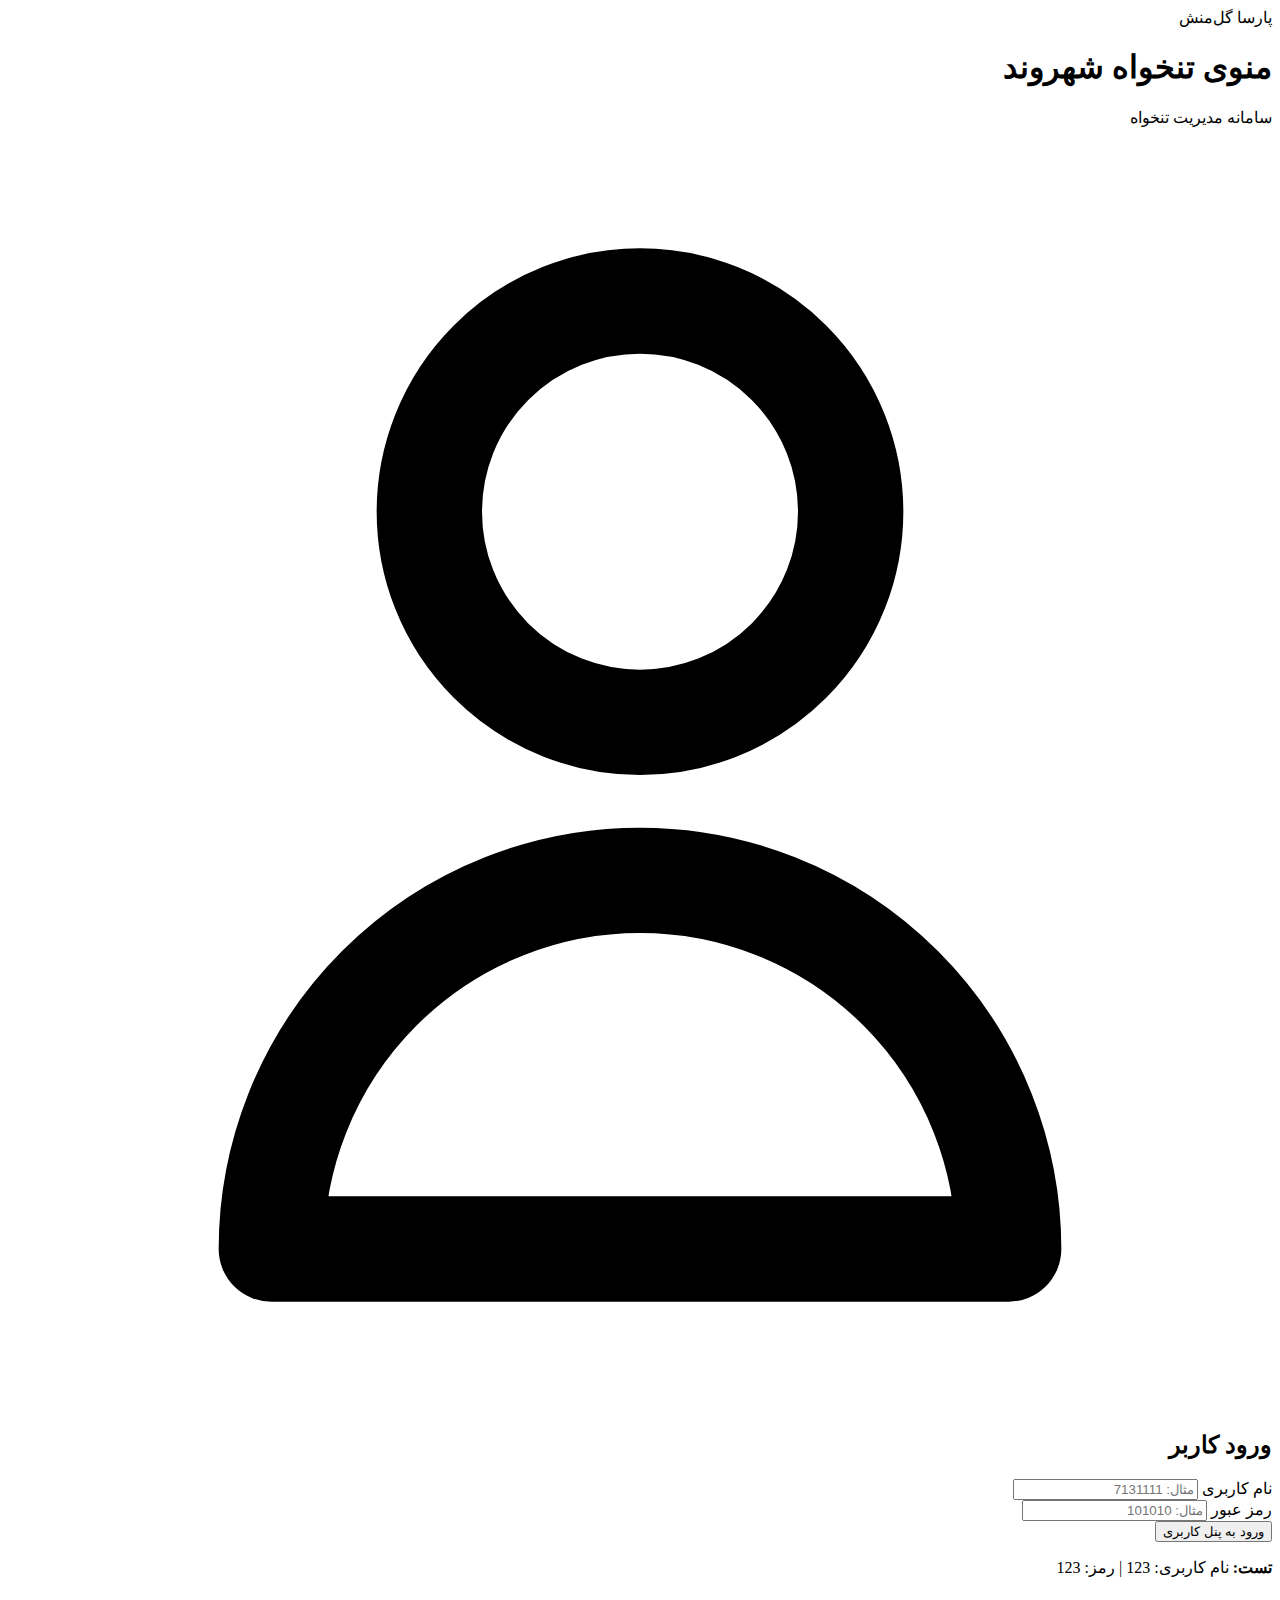
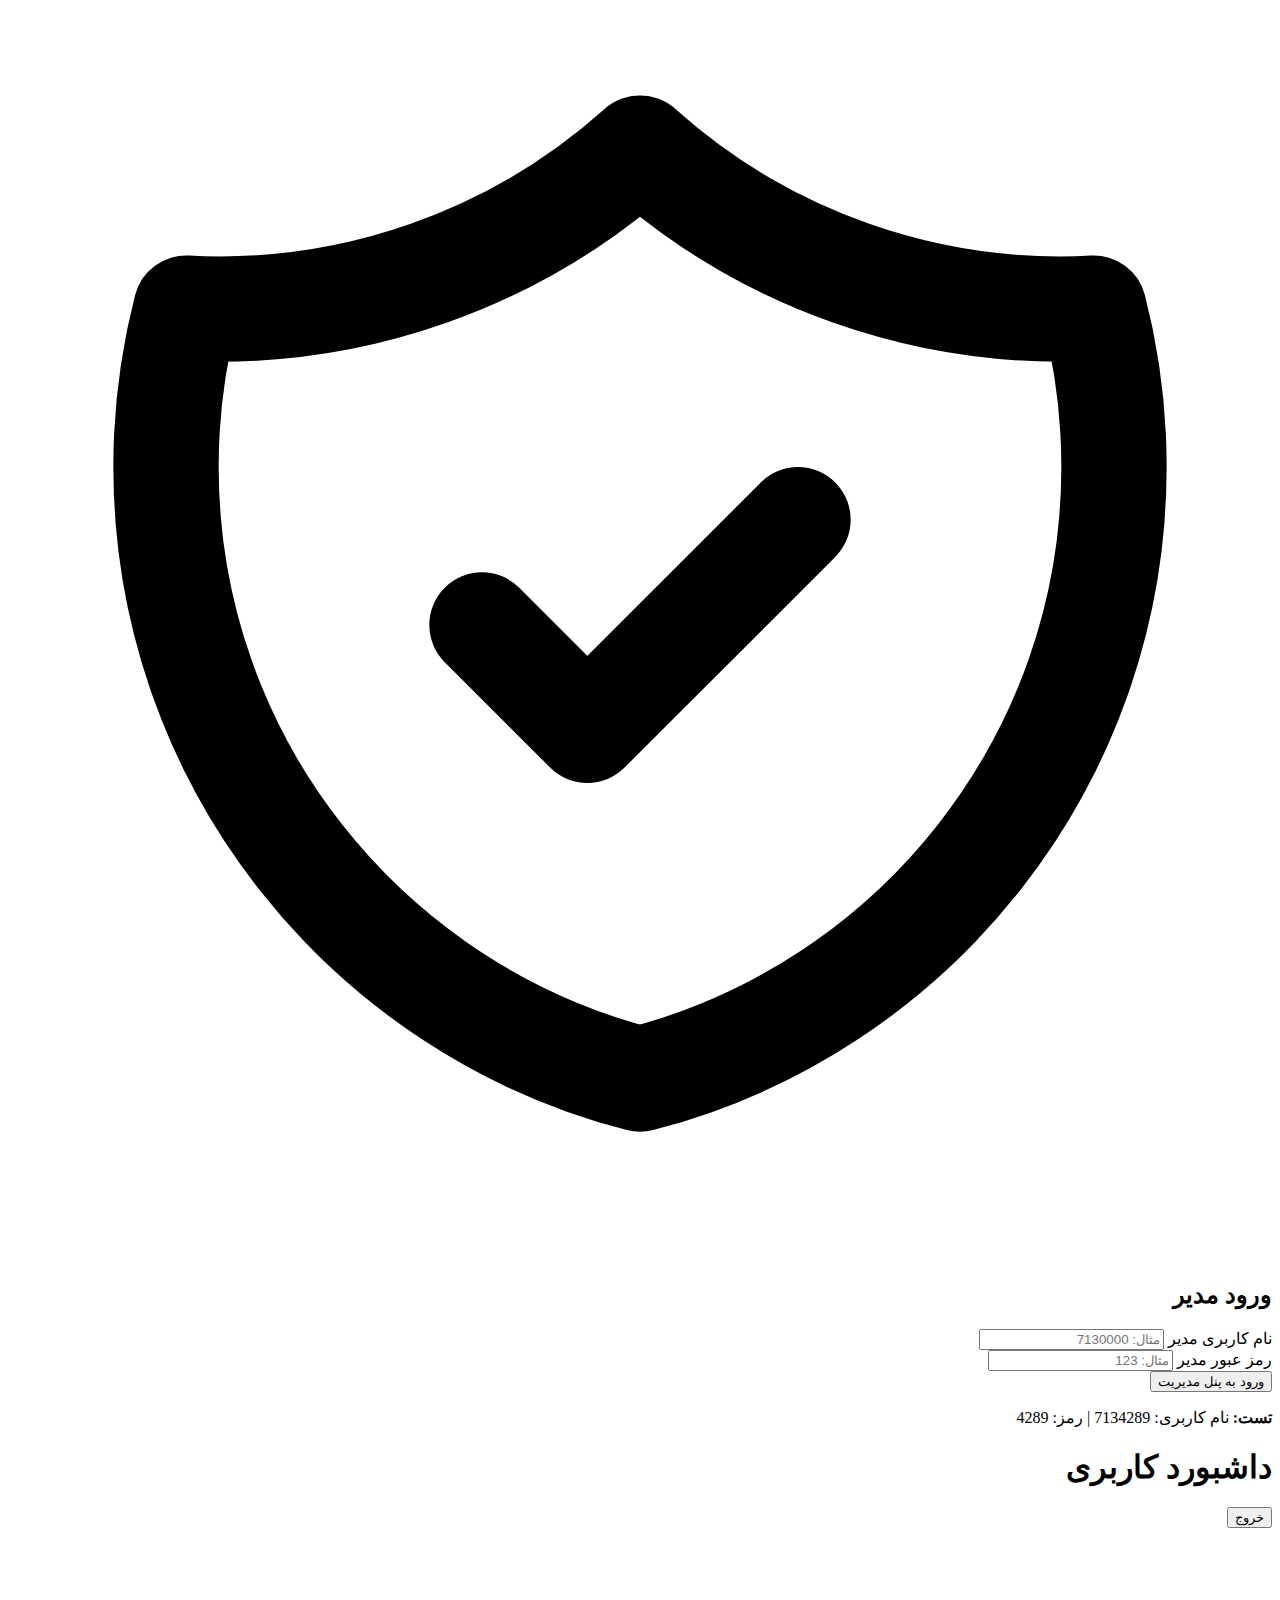
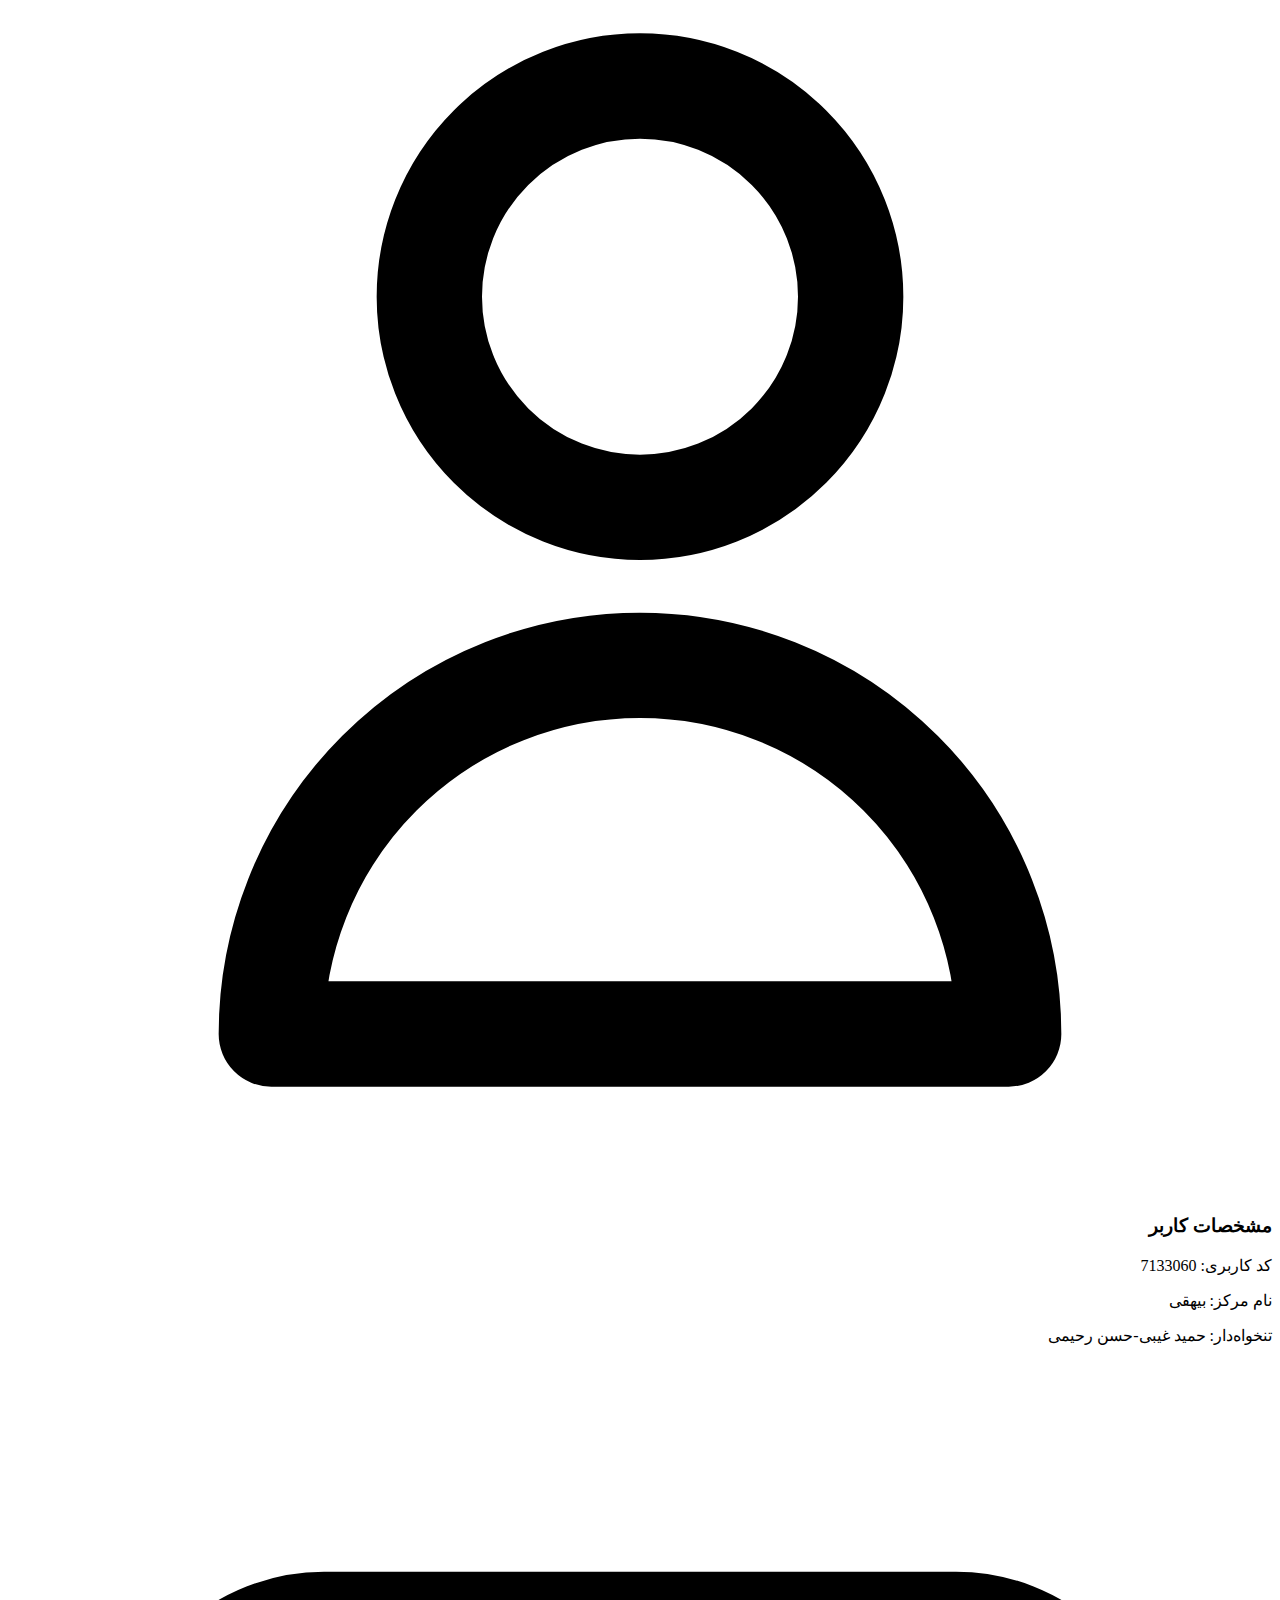
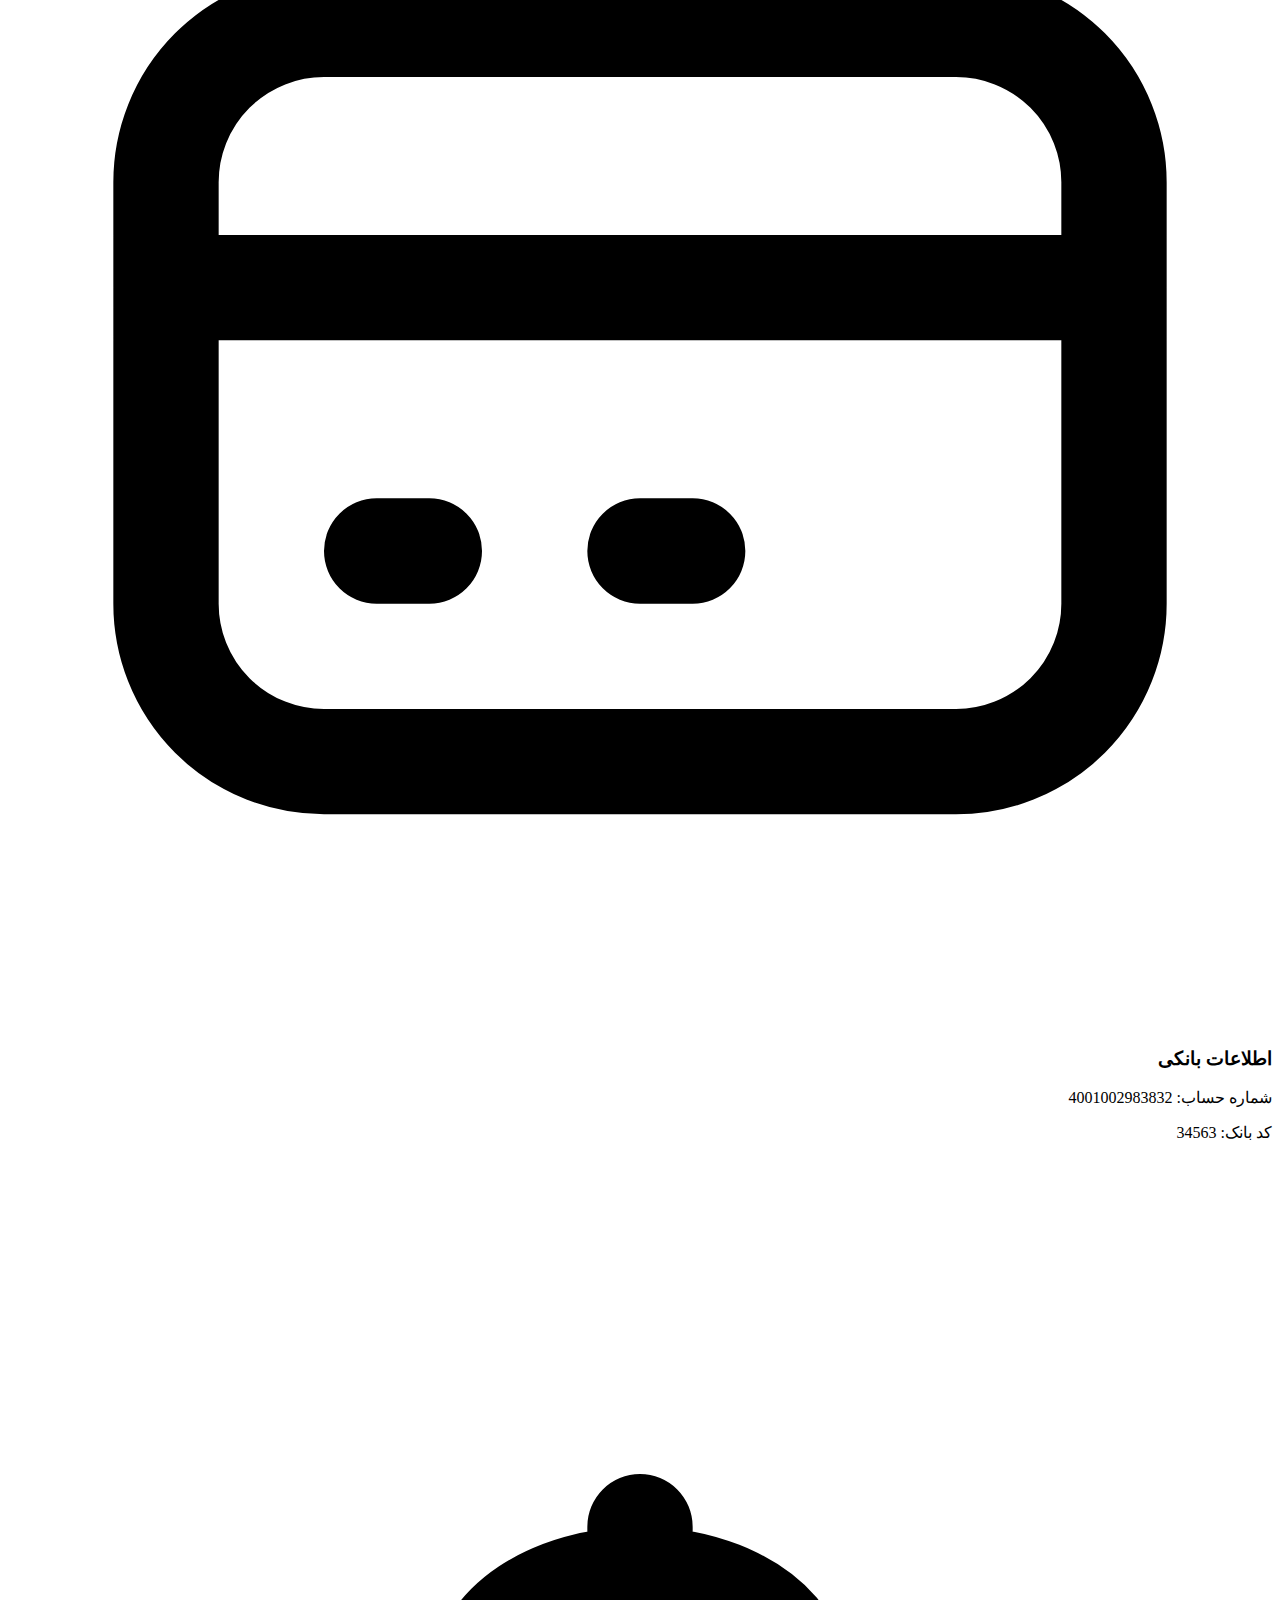
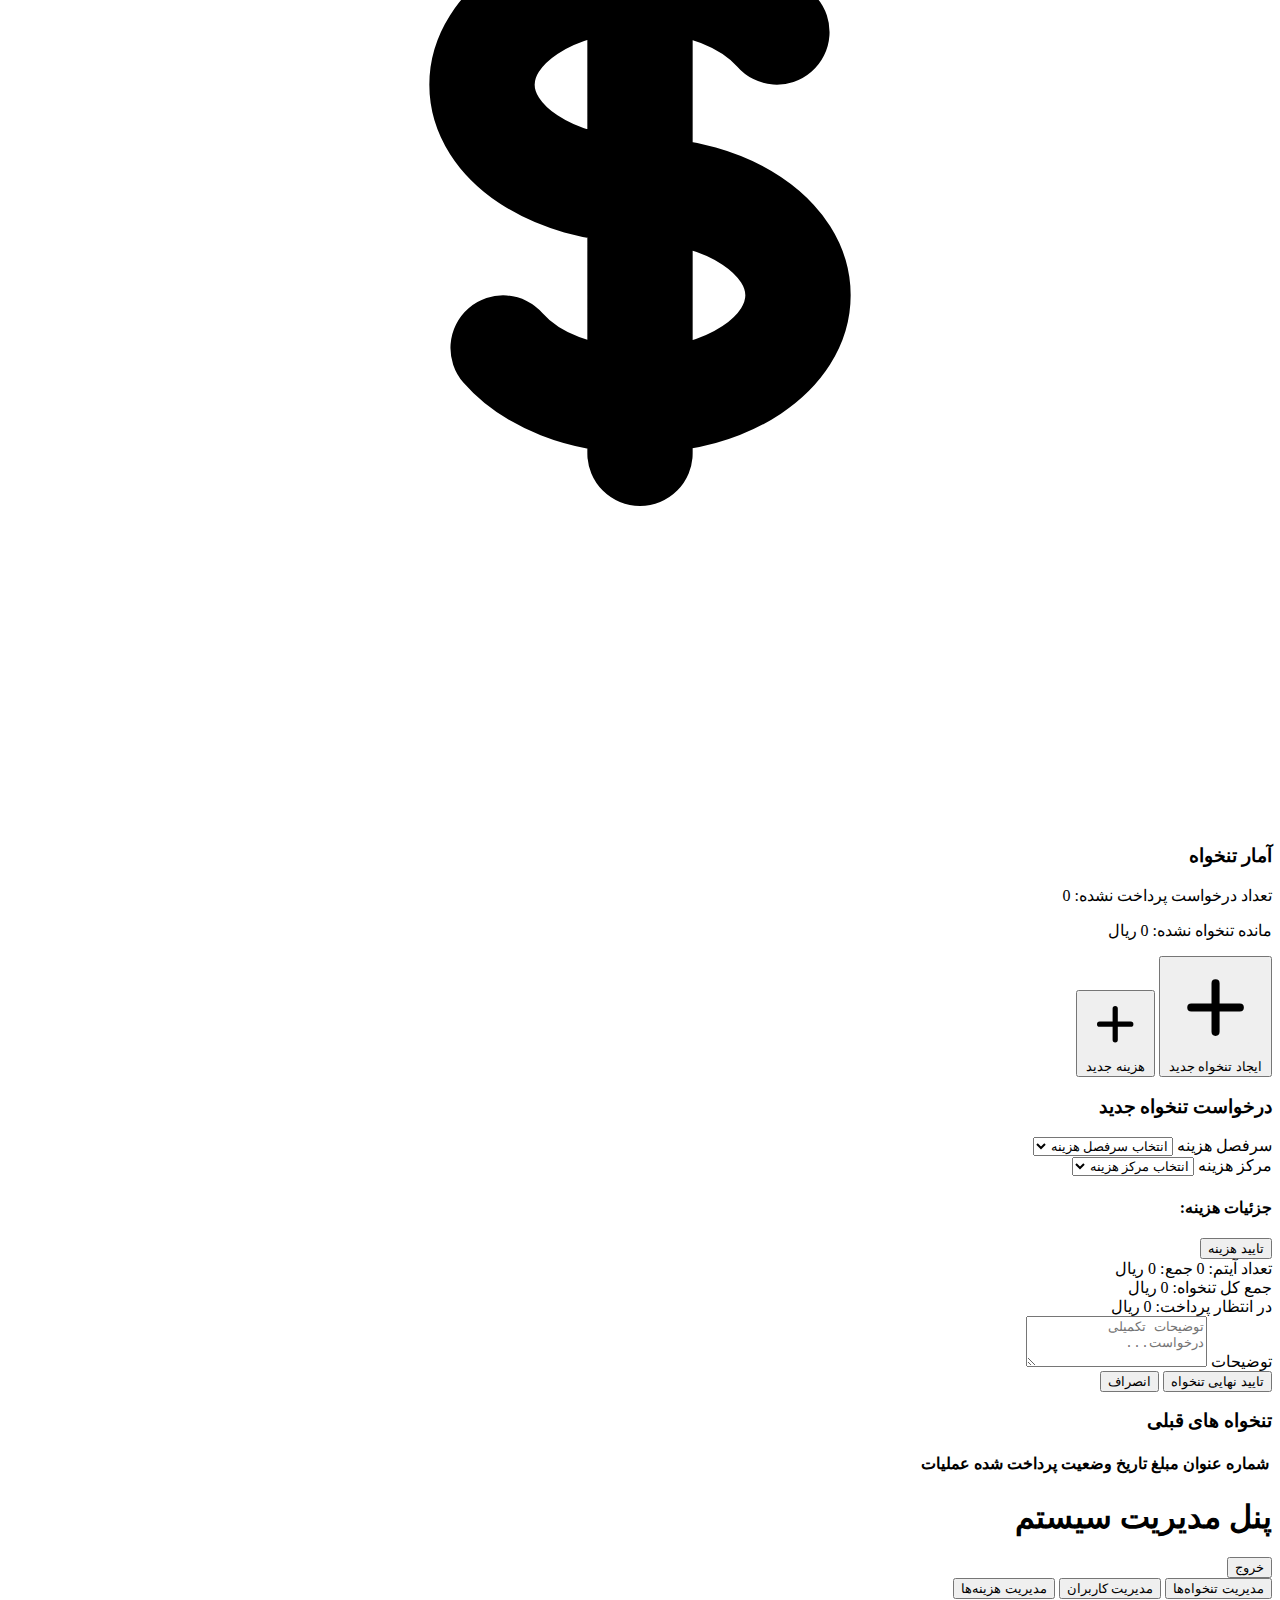
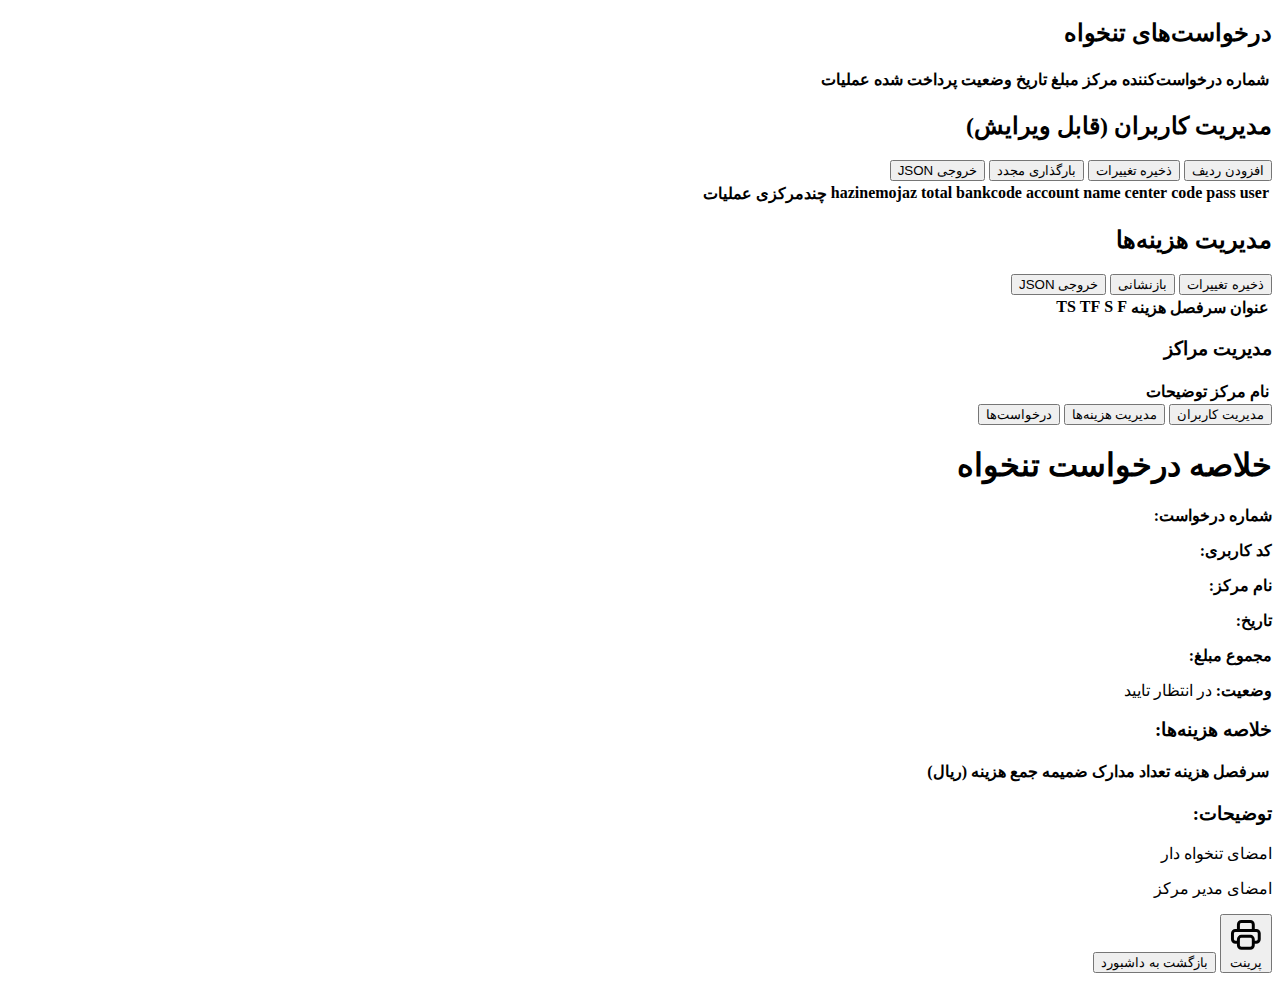
<file: index.html>
<!DOCTYPE html>
<html dir="rtl" lang="fa">
<head>
<meta charset="utf-8"/>
<meta content="width=device-width, initial-scale=1.0" name="viewport"/>
<title>منوی تنخواه شهروند</title>
</head>
<body class="bg-gradient-to-br from-blue-50 to-indigo-100 min-h-screen">
<div class="demo-badge">پارسا گل‌منش</div>
<div class="container mx-auto px-4 py-8">
<div class="text-center mb-8">
<h1 class="text-3xl font-bold text-gray-800 mb-2">منوی تنخواه شهروند</h1>
<p class="text-gray-600">سامانه مدیریت تنخواه</p>
</div>
<div class="max-w-4xl mx-auto grid md:grid-cols-2 gap-8">
<!-- بخش ورود کاربر -->
<div class="bg-white rounded-lg shadow-lg p-6">
<div class="text-center mb-6">
<div class="w-16 h-16 bg-blue-100 rounded-full flex items-center justify-center mx-auto mb-4">
<svg class="w-8 h-8 text-blue-600" fill="none" stroke="currentColor" viewbox="0 0 24 24">
<path d="M16 7a4 4 0 11-8 0 4 4 0 018 0zM12 14a7 7 0 00-7 7h14a7 7 0 00-7-7z" stroke-linecap="round" stroke-linejoin="round" stroke-width="2"></path>
</svg>
</div>
<h2 class="text-xl font-semibold text-gray-800">ورود کاربر</h2>
</div>
<form class="space-y-4" id="userForm">
<div>
<label class="block text-sm font-medium text-gray-700 mb-2">نام کاربری</label>
<input class="w-full px-3 py-2 border border-gray-300 rounded-md focus:outline-none focus:ring-2 focus:ring-blue-500" id="userUsername" placeholder="مثال: 7131111" type="text"/>
</div>
<div>
<label class="block text-sm font-medium text-gray-700 mb-2">رمز عبور</label>
<input class="w-full px-3 py-2 border border-gray-300 rounded-md focus:outline-none focus:ring-2 focus:ring-blue-500" id="userPassword" placeholder="مثال: 101010" type="password"/>
</div>
<button class="w-full bg-blue-600 text-white py-2 px-4 rounded-md hover:bg-blue-700 transition duration-200" type="submit">
                        ورود به پنل کاربری
                    </button>
</form>
<div class="mt-4 p-3 bg-gray-50 rounded-md">
<p class="text-xs text-gray-600 text-center">
<strong>تست:</strong> نام کاربری: 123 | رمز: 123
                    </p>
</div>
</div>
<!-- بخش ورود مدیر -->
<div class="bg-white rounded-lg shadow-lg p-6">
<div class="text-center mb-6">
<div class="w-16 h-16 bg-green-100 rounded-full flex items-center justify-center mx-auto mb-4">
<svg class="w-8 h-8 text-green-600" fill="none" stroke="currentColor" viewbox="0 0 24 24">
<path d="M9 12l2 2 4-4m5.618-4.016A11.955 11.955 0 0112 2.944a11.955 11.955 0 01-8.618 3.04A12.02 12.02 0 003 9c0 5.591 3.824 10.29 9 11.622 5.176-1.332 9-6.03 9-11.622 0-1.042-.133-2.052-.382-3.016z" stroke-linecap="round" stroke-linejoin="round" stroke-width="2"></path>
</svg>
</div>
<h2 class="text-xl font-semibold text-gray-800">ورود مدیر</h2>
</div>
<form class="space-y-4" id="adminForm">
<div>
<label class="block text-sm font-medium text-gray-700 mb-2">نام کاربری مدیر</label>
<input class="w-full px-3 py-2 border border-gray-300 rounded-md focus:outline-none focus:ring-2 focus:ring-green-500" id="adminUsername" placeholder="مثال: 7130000" type="text"/>
</div>
<div>
<label class="block text-sm font-medium text-gray-700 mb-2">رمز عبور مدیر</label>
<input class="w-full px-3 py-2 border border-gray-300 rounded-md focus:outline-none focus:ring-2 focus:ring-green-500" id="adminPassword" placeholder="مثال: 123" type="password"/>
</div>
<button class="w-full bg-green-600 text-white py-2 px-4 rounded-md hover:bg-green-700 transition duration-200" type="submit">
                        ورود به پنل مدیریت
                    </button>
</form>
<div class="mt-4 p-3 bg-gray-50 rounded-md">
<p class="text-xs text-gray-600 text-center">
<strong>تست:</strong> نام کاربری: 7134289 | رمز: 4289
                    </p>
</div>
</div>
</div>
</div>
<!-- صفحه پنل کاربری -->
<div class="hidden min-h-screen bg-gray-50" id="userPanel">
<!-- هدر داشبورد -->
<div class="bg-white shadow-sm border-b">
<div class="container mx-auto px-4 py-4 flex justify-between items-center">
<h1 class="text-2xl font-bold text-blue-600">داشبورد کاربری</h1>
<button class="bg-red-500 text-white px-4 py-2 rounded-md hover:bg-red-600 transition" onclick="logout()">
                    خروج
                </button>
</div>
</div>
<div class="container mx-auto px-4 py-6">
<!-- اطلاعات کاربر -->
<div class="grid md:grid-cols-3 gap-6 mb-6">
<div class="bg-white rounded-lg shadow p-6">
<div class="flex items-center mb-4">
<div class="w-10 h-10 bg-blue-100 rounded-full flex items-center justify-center ml-3">
<svg class="w-5 h-5 text-blue-600" fill="none" stroke="currentColor" viewbox="0 0 24 24">
<path d="M16 7a4 4 0 11-8 0 4 4 0 018 0zM12 14a7 7 0 00-7 7h14a7 7 0 00-7-7z" stroke-linecap="round" stroke-linejoin="round" stroke-width="2"></path>
</svg>
</div>
<h3 class="text-lg font-semibold text-gray-800">مشخصات کاربر</h3>
</div>
<div class="space-y-2 text-sm">
<p><span class="font-medium">کد کاربری:</span> <span id="userCode">7133060</span></p>
<p><span class="font-medium">نام مرکز:</span> <span id="centerName">بیهقی</span></p>
<p><span class="font-medium">تنخواه‌دار:</span> <span id="name">حمید غیبی-حسن رحیمی</span></p>
</div>
</div>
<div class="bg-white rounded-lg shadow p-6">
<div class="flex items-center mb-4">
<div class="w-10 h-10 bg-green-100 rounded-full flex items-center justify-center ml-3">
<svg class="w-5 h-5 text-green-600" fill="none" stroke="currentColor" viewbox="0 0 24 24">
<path d="M3 10h18M7 15h1m4 0h1m-7 4h12a3 3 0 003-3V8a3 3 0 00-3-3H6a3 3 0 00-3 3v8a3 3 0 003 3z" stroke-linecap="round" stroke-linejoin="round" stroke-width="2"></path>
</svg>
</div>
<h3 class="text-lg font-semibold text-gray-800">اطلاعات بانکی</h3>
</div>
<div class="space-y-2 text-sm">
<p><span class="font-medium">شماره حساب:</span> <span id="accountNumber">4001002983832</span></p>
<p><span class="font-medium">کد بانک:</span> <span id="bankCode">34563</span></p>
</div>
</div>
<div class="bg-white rounded-lg shadow p-6">
<div class="flex items-center mb-4">
<div class="w-10 h-10 bg-yellow-100 rounded-full flex items-center justify-center ml-3">
<svg class="w-5 h-5 text-yellow-600" fill="none" stroke="currentColor" viewbox="0 0 24 24">
<path d="M12 8c-1.657 0-3 .895-3 2s1.343 2 3 2 3 .895 3 2-1.343 2-3 2m0-8c1.11 0 2.08.402 2.599 1M12 8V7m0 1v8m0 0v1m0-1c-1.11 0-2.08-.402-2.599-1" stroke-linecap="round" stroke-linejoin="round" stroke-width="2"></path>
</svg>
</div>
<h3 class="text-lg font-semibold text-gray-800">آمار تنخواه</h3>
</div>
<div class="space-y-2 text-sm">
<p><span class="font-medium">تعداد درخواست پرداخت نشده:</span> <span class="text-blue-600" id="pendingRequestsCount">0</span></p>
<p><span class="font-medium">مانده تنخواه نشده:</span> <span class="text-green-600" id="pendingRequestsAmount">0 ریال</span></p>
</div>
</div>
</div>
<!-- دکمه ایجاد تنخواه جدید -->
<div class="mb-6 flex gap-3">
<button class="bg-blue-600 text-white px-6 py-3 rounded-lg hover:bg-blue-700 transition flex items-center" onclick="showNewPettyCashForm()">
<svg class="w-5 h-5 ml-2" fill="none" stroke="currentColor" viewbox="0 0 24 24">
<path d="M12 6v6m0 0v6m0-6h6m-6 0H6" stroke-linecap="round" stroke-linejoin="round" stroke-width="2"></path>
</svg>
                    ایجاد تنخواه جدید
                </button>
<button class="hidden bg-green-600 text-white px-6 py-3 rounded-lg hover:bg-green-700 transition flex items-center" id="addNewExpenseBtn" onclick="addNewExpenseCategory()">
<svg class="w-5 h-5 ml-2" fill="none" stroke="currentColor" viewbox="0 0 24 24">
<path d="M12 6v6m0 0v6m0-6h6m-6 0H6" stroke-linecap="round" stroke-linejoin="round" stroke-width="2"></path>
</svg>
                  هزینه جدید
                </button>
</div>
<!-- فرم ایجاد تنخواه جدید -->
<div class="hidden bg-white rounded-lg shadow p-6 mb-6" id="newPettyCashForm">
<h3 class="text-lg font-semibold text-gray-800 mb-4">درخواست تنخواه جدید</h3>
<form class="space-y-4" id="pettyCashForm">
<div>
<label class="block text-sm font-medium text-gray-700 mb-2">سرفصل هزینه</label>
<select class="w-full px-3 py-2 border border-gray-300 rounded-md focus:outline-none focus:ring-2 focus:ring-blue-500" id="expenseCategory">
<option value="">انتخاب سرفصل هزینه</option>
</select>
</div>
<div class="hidden mt-3" id="centerSelectionContainer">
<label class="block text-sm font-medium text-gray-700 mb-2">مرکز هزینه</label>
<select class="w-full px-3 py-2 border border-gray-300 rounded-md focus:outline-none focus:ring-2 focus:ring-green-500" id="expenseCenter">
<option value="">انتخاب مرکز هزینه</option>
</select>
</div>
<!-- بخش وارد کردن هزینه‌های جزئی -->
<div class="hidden" id="expenseDetailsSection">
<div class="bg-gray-50 p-4 rounded-lg">
<div class="flex justify-between items-center mb-3">
<h4 class="text-md font-semibold text-gray-700">جزئیات هزینه: <span id="currentCategoryTitle"></span></h4>
<button class="bg-blue-600 text-white px-3 py-1 rounded text-sm hover:bg-blue-700 transition" onclick="confirmCurrentExpense()" type="button">
                                    تایید هزینه
                                </button>
</div>
<div id="expenseRows">
<!-- ردیف‌های هزینه اینجا اضافه می‌شوند -->
</div>
<div class="mt-3 space-y-2">
<div class="flex justify-between items-center">
<span class="text-sm text-gray-600">تعداد آیتم: <span id="expenseCount">0</span></span>
<span class="text-sm font-semibold text-gray-700">جمع: <span id="totalAmount">0</span> ریال</span>
</div>
<div class="bg-blue-50 p-2 rounded text-xs">
<div class="flex justify-between">
<span>جمع کل تنخواه:</span>
<span class="font-semibold text-blue-600" id="grandTotalAmount">0 ریال</span>
</div>
<div class="flex justify-between">
<span>در انتظار پرداخت:</span>
<span class="font-semibold text-green-600" id="remainingAmount">0 ریال</span>
</div>
</div>
</div>
</div>
</div>
<!-- نمایش هزینه‌های تایید شده -->
<div id="confirmedExpensesContainer">
<!-- هزینه‌های تایید شده اینجا نمایش داده می‌شوند -->
</div>
<div>
<label class="block text-sm font-medium text-gray-700 mb-2">توضیحات</label>
<textarea class="w-full px-3 py-2 border border-gray-300 rounded-md focus:outline-none focus:ring-2 focus:ring-blue-500" id="requestDescription" placeholder="توضیحات تکمیلی درخواست..." rows="3"></textarea>
</div>
<div class="flex gap-3">
<button class="bg-green-600 text-white px-4 py-2 rounded-md hover:bg-green-700 transition" type="submit">
                            تایید نهایی تنخواه
                        </button>
<button class="bg-gray-500 text-white px-4 py-2 rounded-md hover:bg-gray-600 transition" onclick="hideNewPettyCashForm()" type="button">
                            انصراف
                        </button>
</div>
</form>
</div>
<!-- لیست تنخواه های قبلی -->
<div class="bg-white rounded-lg shadow">
<div class="p-6 border-b">
<h3 class="text-lg font-semibold text-gray-800">تنخواه های قبلی</h3>
</div>
<div class="overflow-x-auto">
<table class="w-full">
<thead class="bg-gray-50">
<tr>
<th class="px-6 py-3 text-right text-xs font-medium text-gray-500 uppercase">شماره</th>
<th class="px-6 py-3 text-right text-xs font-medium text-gray-500 uppercase">عنوان</th>
<th class="px-6 py-3 text-right text-xs font-medium text-gray-500 uppercase">مبلغ</th>
<th class="px-6 py-3 text-right text-xs font-medium text-gray-500 uppercase">تاریخ</th>
<th class="px-6 py-3 text-right text-xs font-medium text-gray-500 uppercase">وضعیت</th>
<th class="px-6 py-3 text-right text-xs font-medium text-gray-500 uppercase">پرداخت شده</th>
<th class="px-6 py-3 text-right text-xs font-medium text-gray-500 uppercase">عملیات</th>
</tr>
</thead>
<tbody class="bg-white divide-y divide-gray-200" id="pettyCashList">
</tbody>
</table>
</div>
</div>
</div>
</div>
<!-- صفحه پرینت و خلاصه -->
<div class="hidden min-h-screen bg-gray-50 p-6" id="adminPanel">
<div class="bg-white shadow-sm border-b">
<div class="container mx-auto px-4 py-4 flex justify-between items-center">
<h1 class="text-2xl font-bold text-green-600">پنل مدیریت سیستم</h1>
<button class="bg-red-500 text-white px-4 py-2 rounded-md hover:bg-red-600 transition" onclick="logout()">خروج</button>
</div>
</div>
<!-- تب‌ها -->
<div class="mb-6">
<div class="border-b border-gray-200">
<nav aria-label="Tabs" class="-mb-px flex space-x-8">
<button class="admin-tab-btn active border-green-500 text-green-600 whitespace-nowrap py-2 px-1 border-b-2 font-medium text-sm" id="requestsTab" onclick="showAdminTab('requests')">
              مدیریت تنخواه‌ها
          </button>
<button class="admin-tab-btn border-transparent text-gray-500 whitespace-nowrap py-2 px-1 border-b-2 font-medium text-sm" id="usersTab" onclick="showAdminTab('users')">
              مدیریت کاربران
          </button>
<button class="admin-tab-btn border-transparent text-gray-500 whitespace-nowrap py-2 px-1 border-b-2 font-medium text-sm" id="expensesTab" onclick="showAdminTab('expenses')">
              مدیریت هزینه‌ها
          </button>
</nav>
</div>
</div>
<div class="admin-tab-content" id="requestsTabContent">
<div id="adminRequestsSection">
<h2 class="text-xl font-bold mb-4">درخواست‌های تنخواه</h2>
<div class="overflow-x-auto">
<table class="w-full">
<thead class="bg-gray-50">
<tr>
<th class="px-6 py-3">شماره</th>
<th class="px-6 py-3">درخواست‌کننده</th>
<th class="px-6 py-3">مرکز</th>
<th class="px-6 py-3">مبلغ</th>
<th class="px-6 py-3">تاریخ</th>
<th class="px-6 py-3">وضعیت</th>
<th class="px-6 py-3">پرداخت شده</th>
<th class="px-6 py-3">عملیات</th>
</tr>
</thead>
<tbody class="bg-white divide-y divide-gray-200" id="adminPettyCashList"></tbody>
</table>
</div>
</div>
</div>
<div class="admin-tab-content hidden" id="usersTabContent">
<h2 class="text-xl font-bold mb-4">مدیریت کاربران (قابل ویرایش)</h2>
<div id="userManagementSection" class="bg-white p-4 rounded-lg shadow">
  <div class="mb-3 flex gap-2">
    <button class="bg-green-600 text-white px-3 py-2 rounded" onclick="addUserRow()">افزودن ردیف</button>
    <button class="bg-blue-600 text-white px-3 py-2 rounded" onclick="saveUsers()">ذخیره تغییرات</button>
    <button class="bg-gray-500 text-white px-3 py-2 rounded" onclick="resetUsers()">بارگذاری مجدد</button>
    <button class="bg-yellow-500 text-white px-3 py-2 rounded" onclick="exportUsers()">خروجی JSON</button>
  </div>
  <div class="overflow-x-auto">
    <table class="w-full border table-auto" id="usersEditableTable">
      <thead class="bg-gray-100">
        <tr>
          <th class="px-3 py-2">user</th>
          <th class="px-3 py-2">pass</th>
          <th class="px-3 py-2">code</th>
          <th class="px-3 py-2">center</th>
          <th class="px-3 py-2">name</th>
          <th class="px-3 py-2">account</th>
          <th class="px-3 py-2">bankcode</th>
          <th class="px-3 py-2">total</th>
          <th class="px-3 py-2">hazinemojaz</th>
          <th class="px-3 py-2">چندمرکزی</th>
          <th class="px-3 py-2">عملیات</th>
        </tr>
      </thead>
      <tbody id="usersTableBody"></tbody>
    </table>
  </div>
</div>
</div>
<div class="admin-tab-content hidden" id="expensesTabContent">
<h2 class="text-xl font-bold mb-4">مدیریت هزینه‌ها</h2>
<div id="expensesManagementSection" class="bg-white p-4 rounded-lg shadow">
  <div class="mb-3 flex gap-2">
    <button class="bg-blue-600 text-white px-3 py-2 rounded" onclick="saveExpenses()">ذخیره تغییرات</button>
    <button class="bg-green-600 text-white px-3 py-2 rounded" onclick="resetExpenses()">بازنشانی</button>
    <button class="bg-yellow-500 text-white px-3 py-2 rounded" onclick="exportExpenses()">خروجی JSON</button>
  </div>
  <div class="overflow-x-auto">
    <table class="w-full border table-auto" id="expensesEditableTable">
      <thead class="bg-gray-100">
        <tr>
          <th class="px-3 py-2 text-right">عنوان سرفصل هزینه</th>
          <th class="px-3 py-2 text-center">F</th>
          <th class="px-3 py-2 text-center">S</th>
          <th class="px-3 py-2 text-center">TF</th>
          <th class="px-3 py-2 text-center">TS</th>
        </tr>
      </thead>
      <tbody id="expensesTableBody"></tbody>
    </table>
  </div>
  <h3 class="text-lg font-semibold mt-6 mb-2">مدیریت مراکز</h3>
  <table class="w-full border">
    <thead class="bg-gray-100"><tr><th class="px-3 py-2">نام مرکز</th><th class="px-3 py-2">توضیحات</th></tr></thead>
    <tbody id="centersTableBody"></tbody>
  </table>
</div>
</div>
<div class="flex gap-2 mb-4">
  <button id="usersTab" class="admin-tab-btn bg-gray-200 px-3 py-2 rounded" onclick="showAdminTab('usersTab')">مدیریت کاربران</button>
  <button id="expensesTab" class="admin-tab-btn bg-gray-200 px-3 py-2 rounded" onclick="showAdminTab('expensesTab')">مدیریت هزینه‌ها</button>
  <button id="requestsTab" class="admin-tab-btn bg-gray-200 px-3 py-2 rounded" onclick="showAdminTab('requestsTab')">درخواست‌ها</button>
</div>
<div class="admin-tab-content hidden" id="usersTabContent">
  <!-- محتوای مدیریت کاربران اینجاست -->
</div>
<div class="admin-tab-content hidden" id="expensesTabContent">
  <!-- محتوای مدیریت هزینه‌ها اینجاست -->
</div>
<div class="admin-tab-content hidden" id="requestsTabContent">
  <!-- محتوای درخواست‌ها اینجاست -->
</div>
<div class="hidden min-h-screen bg-white" id="printSummaryPage">
<div class="container mx-auto px-4 py-8 max-w-4xl">
<!-- هدر صفحه پرینت -->
<div class="text-center mb-8 border-b pb-6">
<h1 class="text-2xl font-bold text-gray-800 mb-2">خلاصه درخواست تنخواه</h1>
<div class="grid grid-cols-2 gap-4 text-sm text-gray-600 mt-4">
<div class="text-right">
<p><strong>شماره درخواست:</strong> <span id="printRequestNumber"></span></p>
<p><strong>کد کاربری:</strong> <span id="printUserCode"></span></p>
<p><strong>نام مرکز:</strong> <span id="printCenterName"></span></p>
</div>
<div class="text-left">
<p><strong>تاریخ:</strong> <span id="printDate"></span></p>
<p><strong>مجموع مبلغ:</strong> <span class="text-green-600 font-semibold" id="printTotalAmount"></span></p>
<p><strong>وضعیت:</strong> <span class="px-2 py-1 text-xs rounded-full bg-yellow-100 text-yellow-800">در انتظار تایید</span></p>
</div>
</div>
</div>
<!-- جزئیات هزینه‌ها -->
<!-- جدول خلاصه هزینه‌ها -->
<div class="mb-8" id="printSummaryTable">
<h3 class="text-lg font-semibold text-gray-800 mb-3">خلاصه هزینه‌ها:</h3>
<div class="overflow-x-auto">
<table class="w-full border border-gray-300 text-sm">
<thead class="bg-gray-100">
<tr>
<th class="px-4 py-2 border">سرفصل هزینه</th>
<th class="px-4 py-2 border">تعداد مدارک ضمیمه</th>
<th class="px-4 py-2 border">جمع هزینه (ریال)</th>
</tr>
</thead>
<tbody id="printSummaryBody"></tbody>
</table>
</div>
</div>
<!-- توضیحات -->
<div class="mb-8" id="printDescriptionSection">
<h3 class="text-lg font-semibold text-gray-800 mb-3">توضیحات:</h3>
<div class="bg-gray-50 p-4 rounded-lg">
<p class="text-gray-700" id="printDescription"></p>
</div>
</div>
<!-- بخش امضاها -->
<div class="mt-12 mb-8">
<div class="grid grid-cols-2 gap-8">
<div class="text-center">
<div class="border-b-2 border-gray-300 pb-16 mb-4">
<!-- فضای امضا -->
</div>
<p class="font-semibold text-gray-700">امضای تنخواه دار</p>
<p class="text-sm text-gray-600 mt-1" id="signaturePettyCashHolder"></p>
</div>
<div class="text-center">
<div class="border-b-2 border-gray-300 pb-16 mb-4">
<!-- فضای امضا -->
</div>
<p class="font-semibold text-gray-700">امضای مدیر مرکز</p>
<p class="text-sm text-gray-600 mt-1" id="signatureCenterManager"></p>
</div>
</div>
</div>
<!-- دکمه‌های عملیات -->
<div class="flex justify-center gap-4 mt-8 no-print">
<button class="bg-blue-600 text-white px-6 py-3 rounded-lg hover:bg-blue-700 transition flex items-center" onclick="window.print()">
<svg class="w-5 h-5 ml-2" fill="none" stroke="currentColor" viewbox="0 0 24 24">
<path d="M17 17h2a2 2 0 002-2v-4a2 2 0 00-2-2H5a2 2 0 00-2 2v4a2 2 0 002 2h2m2 4h6a2 2 0 002-2v-4a2 2 0 00-2-2H9a2 2 0 00-2 2v4a2 2 0 002 2zm8-12V5a2 2 0 00-2-2H9a2 2 0 00-2 2v4h10z" stroke-linecap="round" stroke-linejoin="round" stroke-width="2"></path>
</svg>
                    پرینت
                </button>
<button class="bg-gray-500 text-white px-6 py-3 rounded-lg hover:bg-gray-600 transition" onclick="backToUserPanel()">
                    بازگشت به داشبورد
                </button>
</div>
</div>
</div>
</body>
</html>
</file>
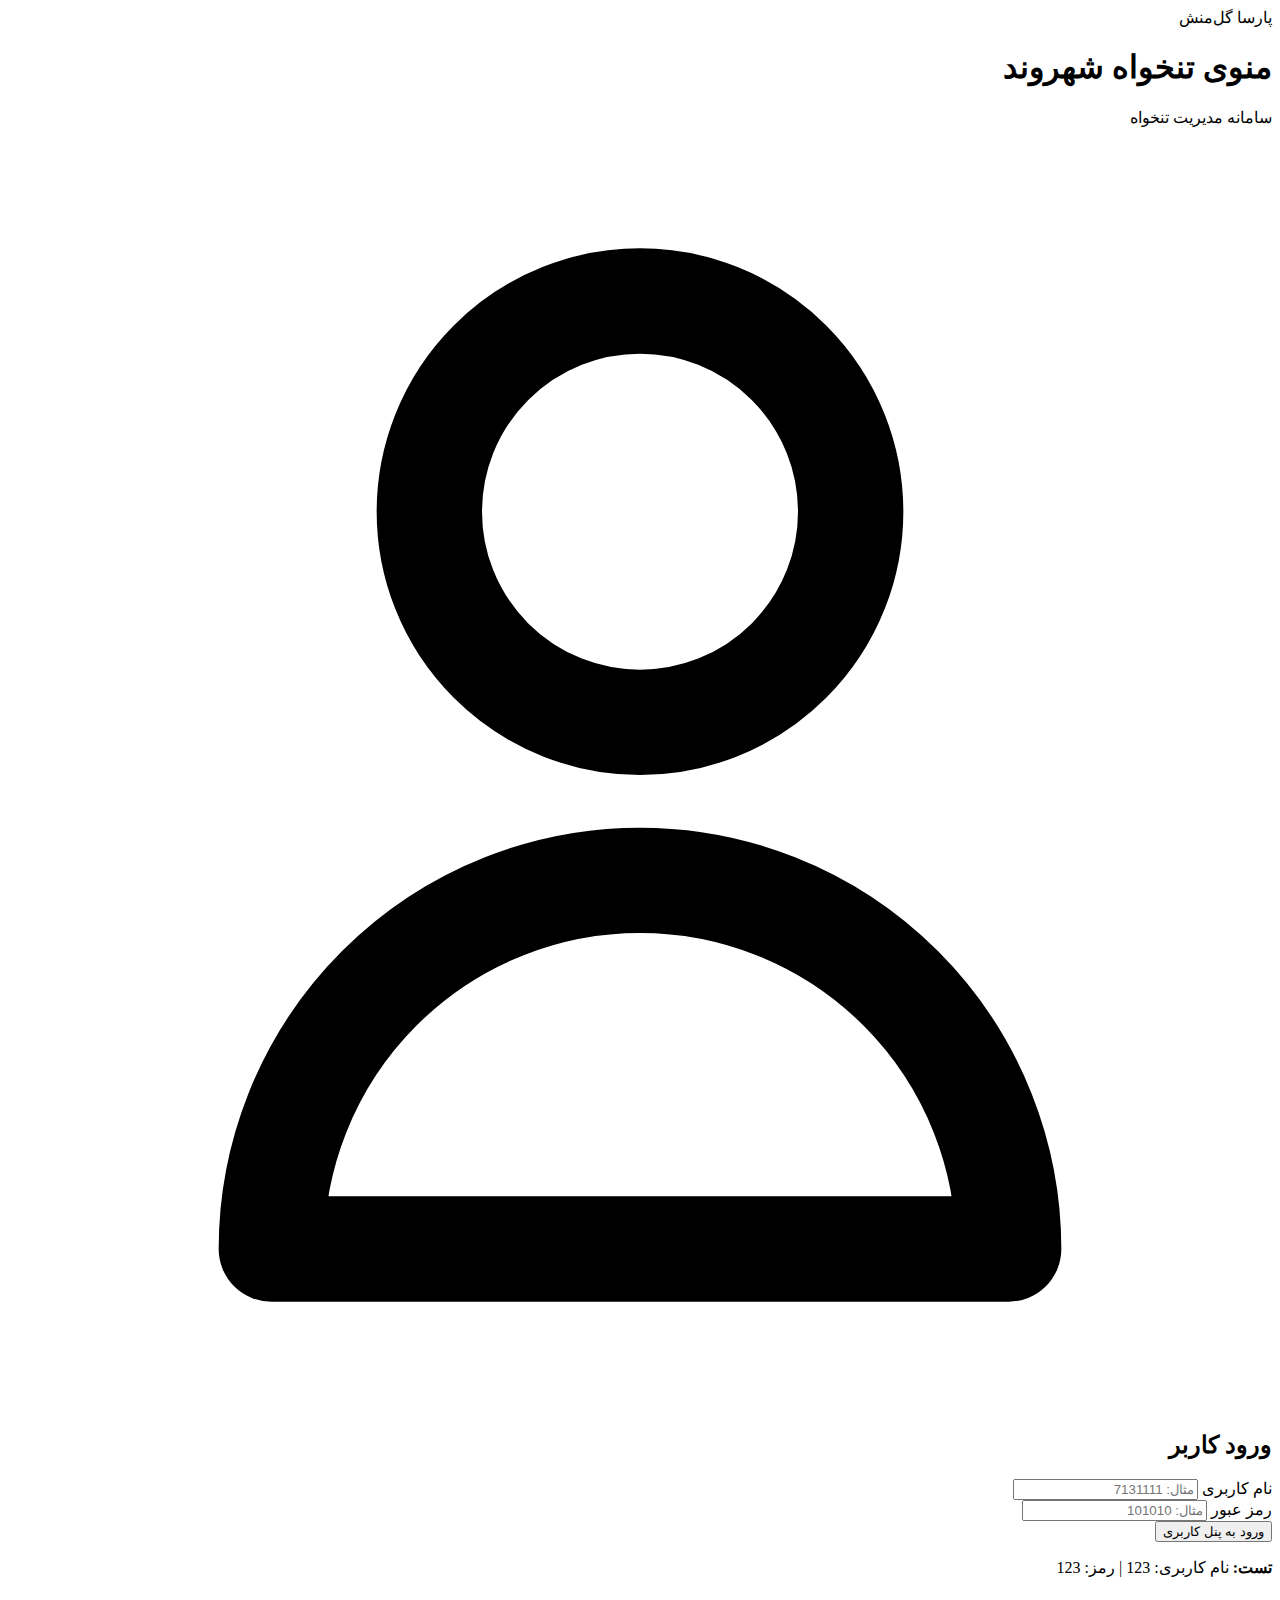
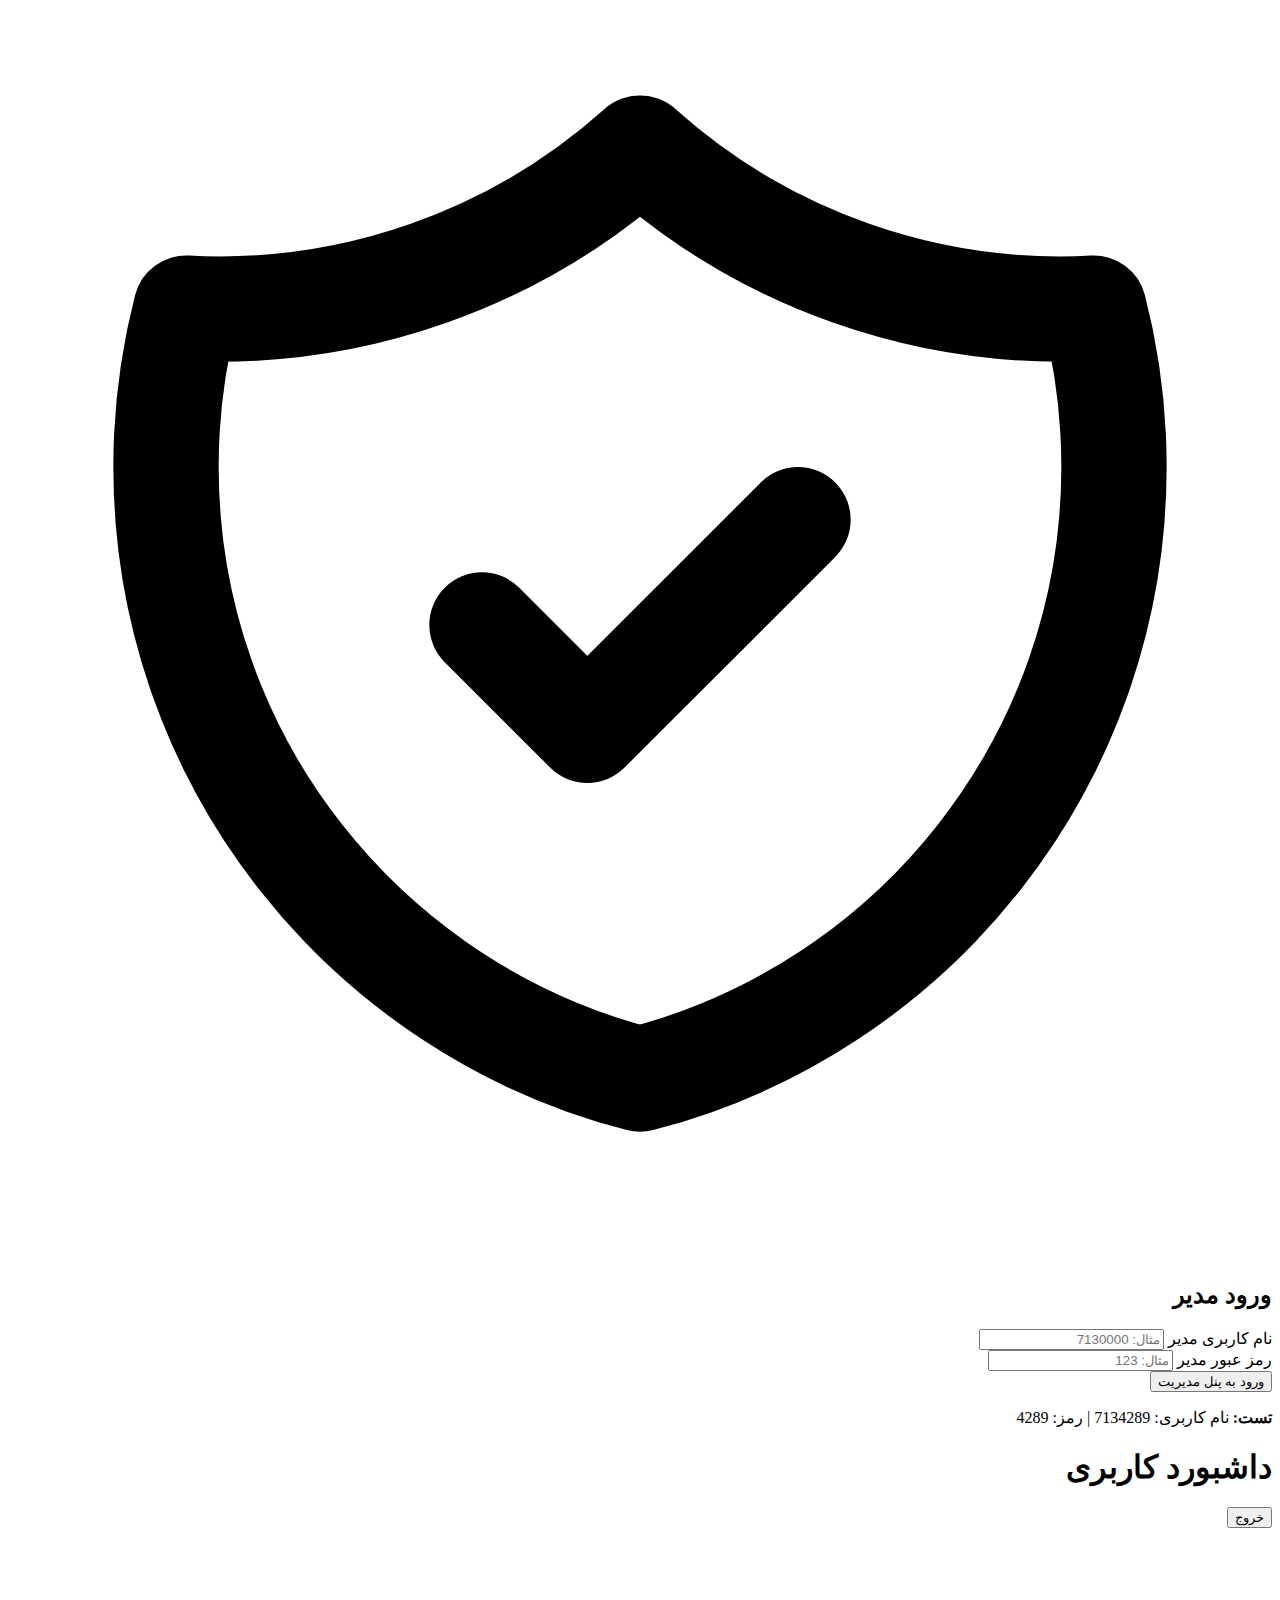
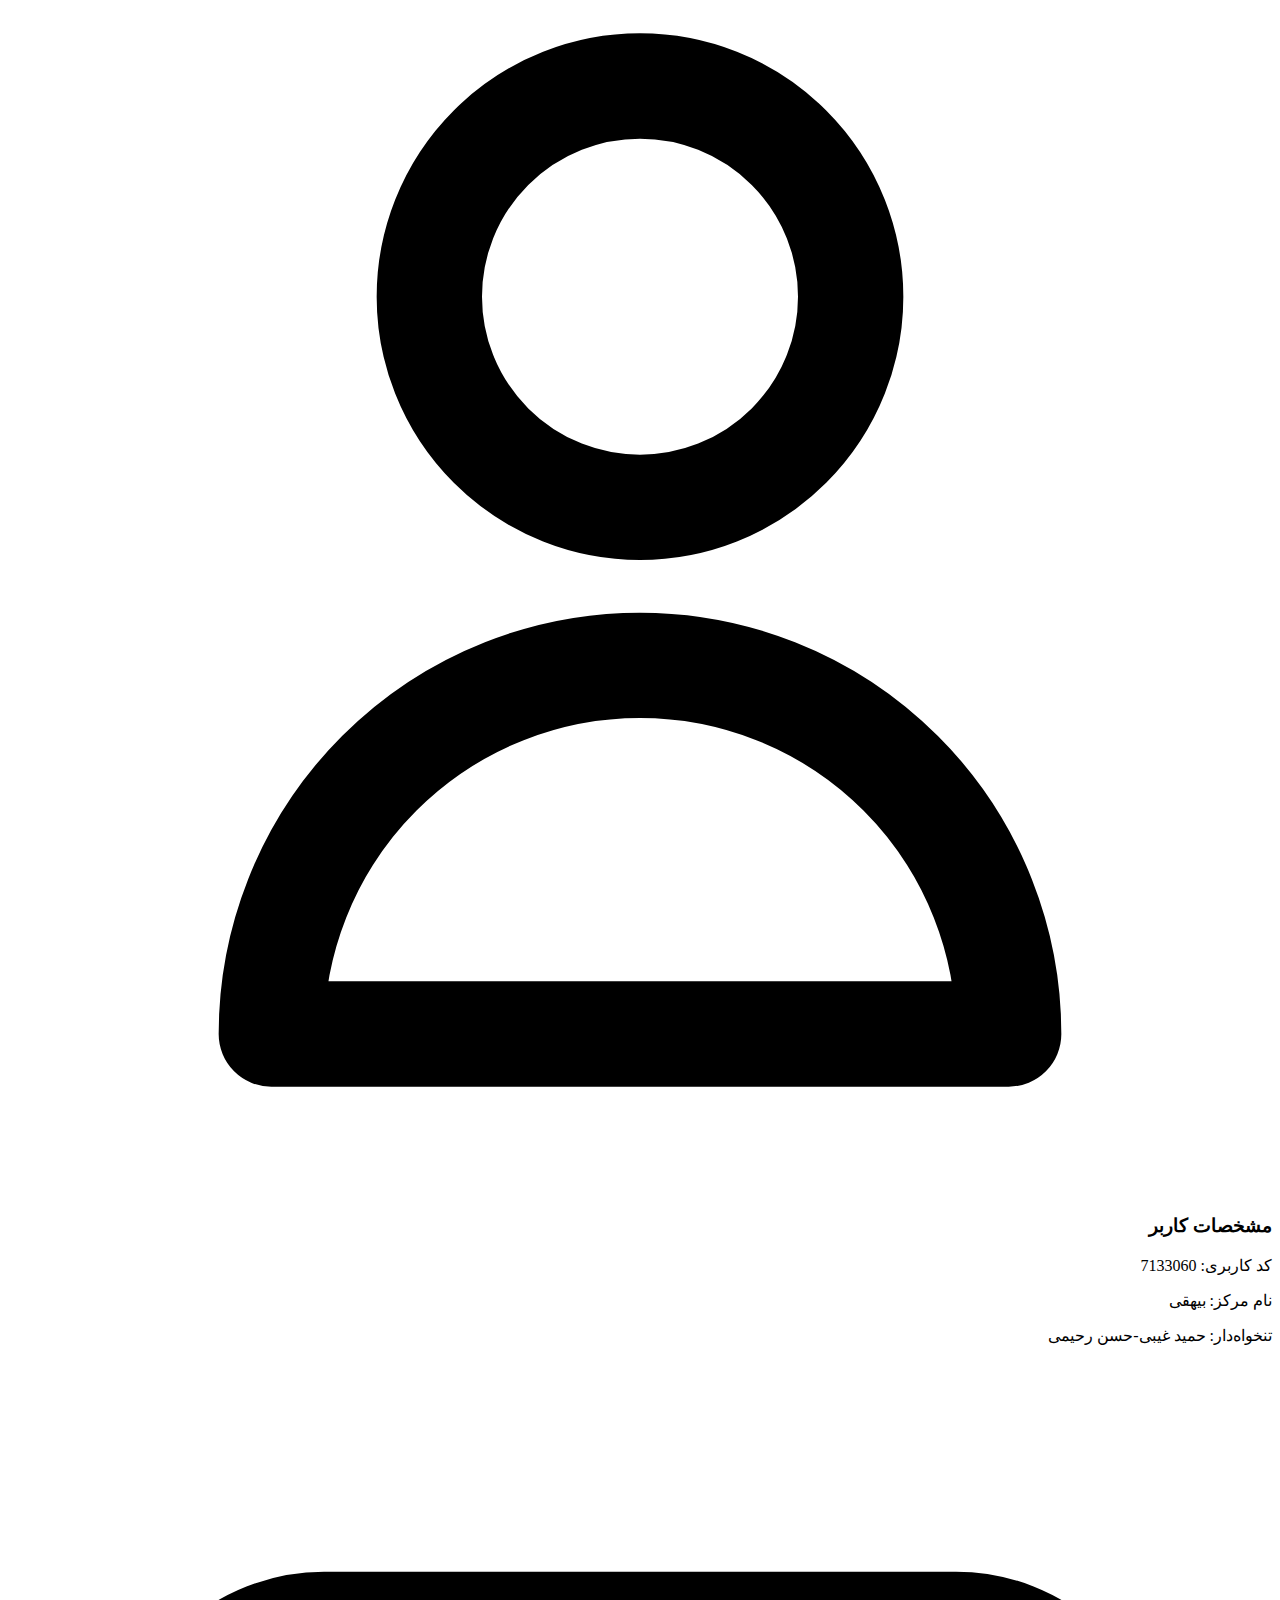
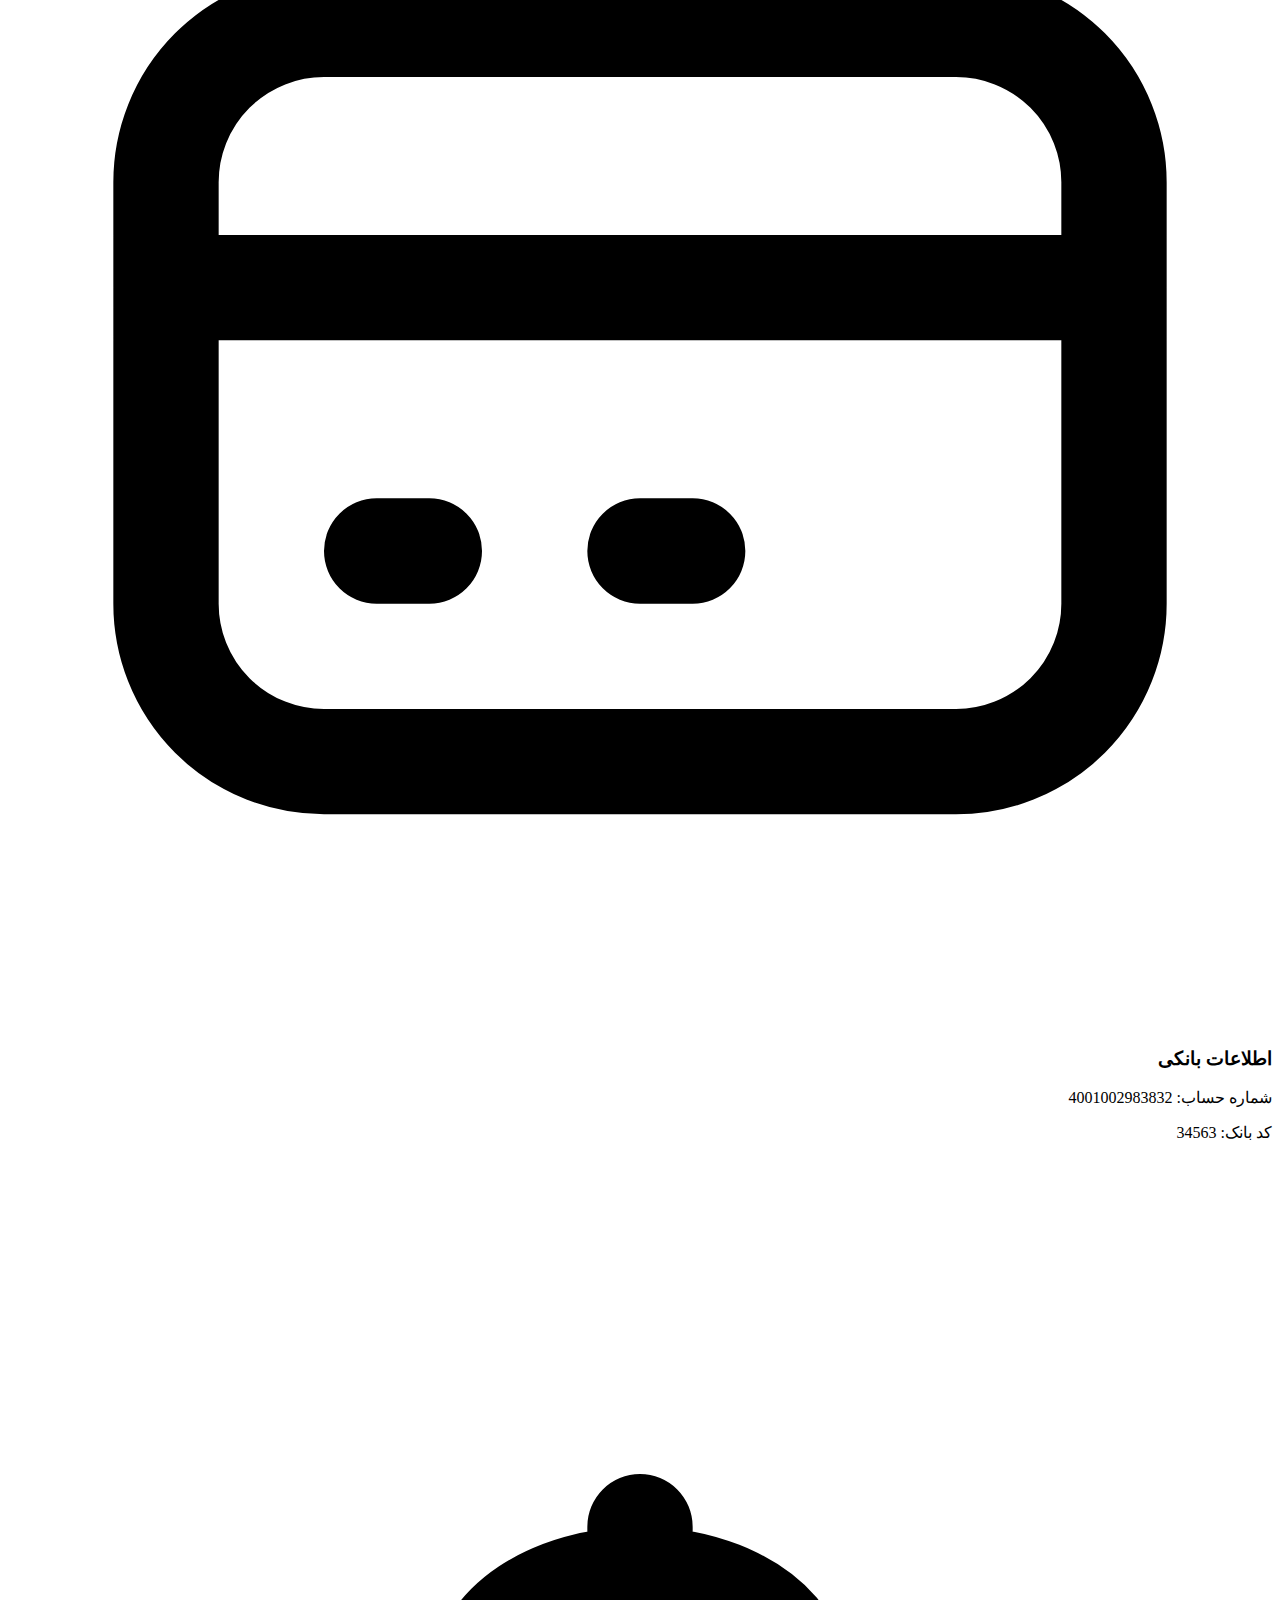
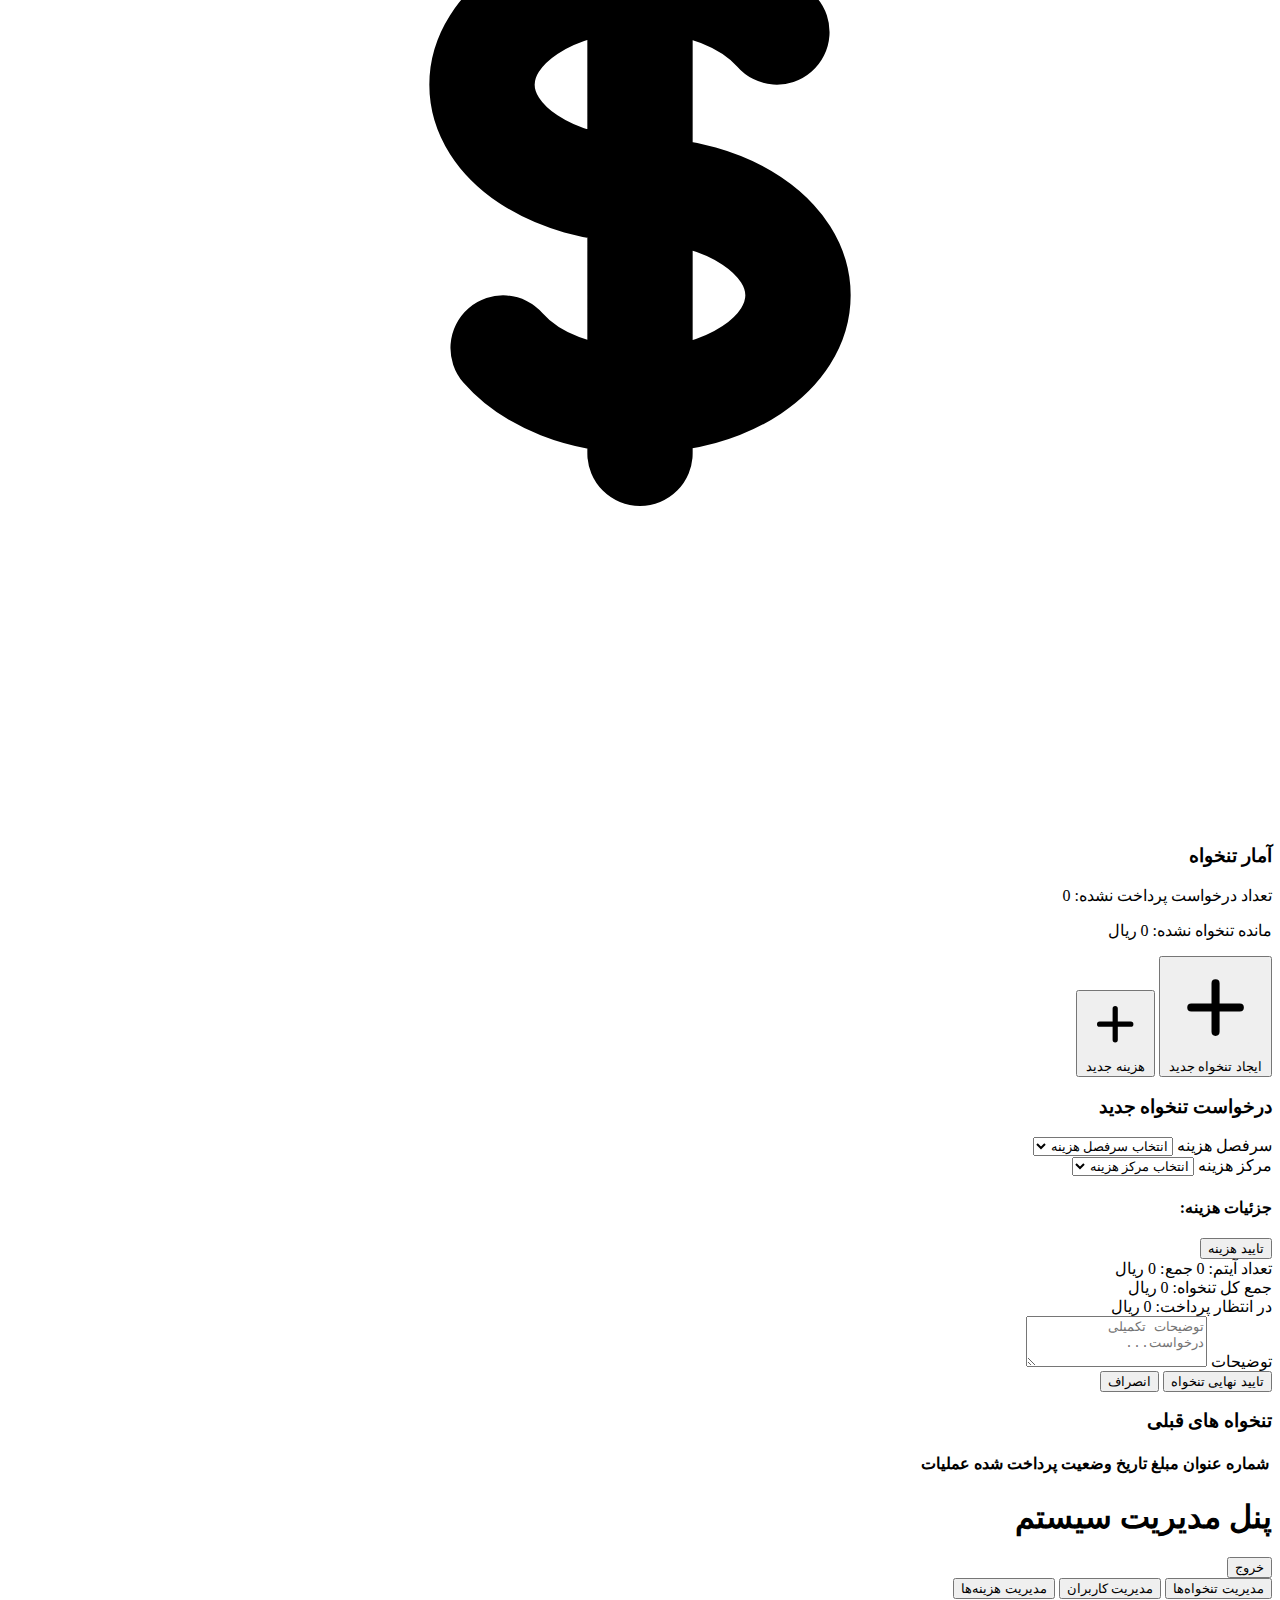
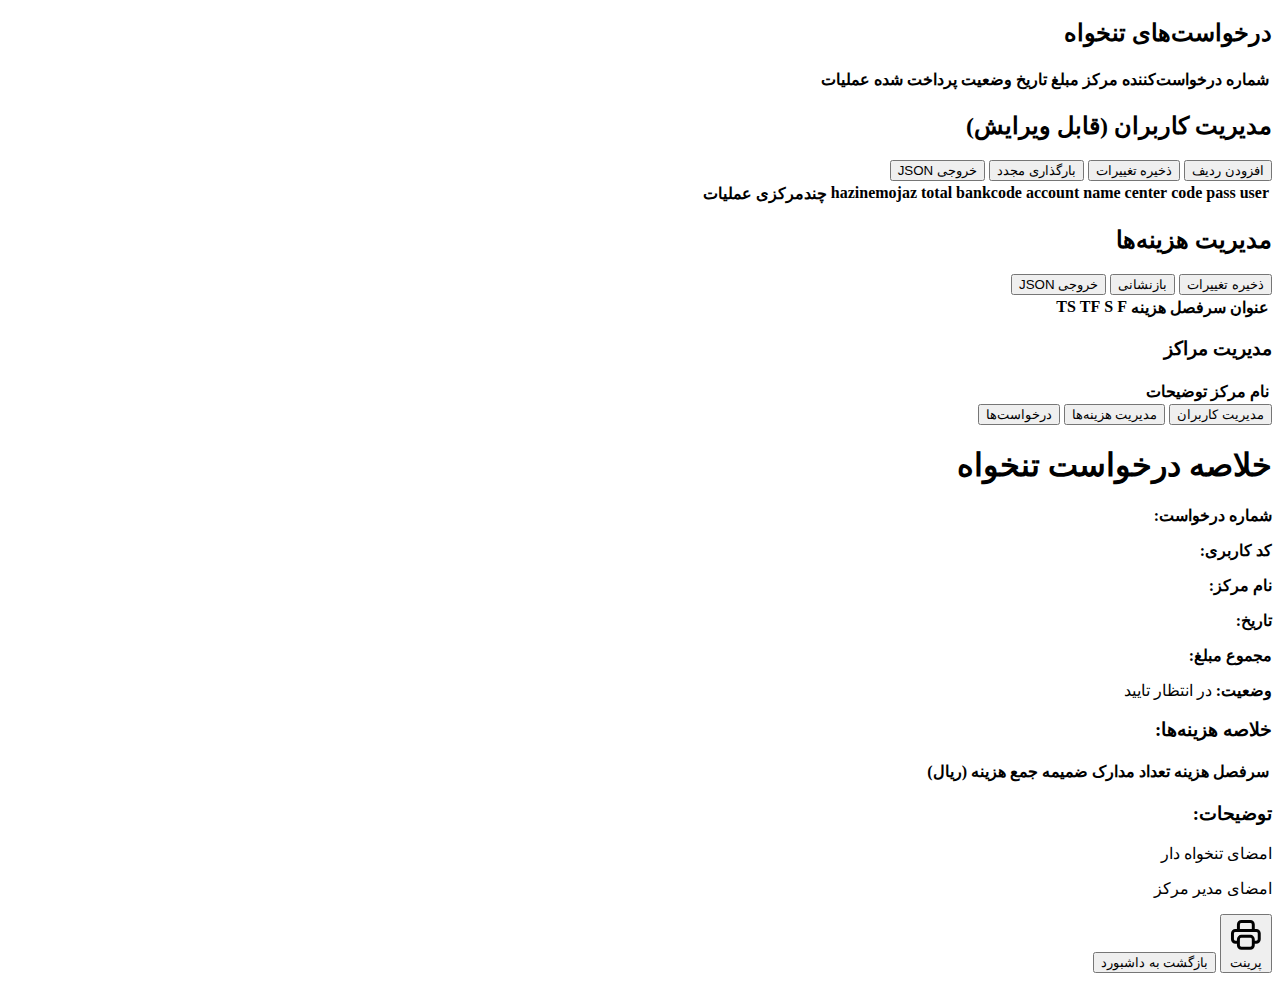
<file: extracted.html>
<!DOCTYPE html>
<html dir="rtl" lang="fa">
<head>
<meta charset="utf-8"/>
<meta content="width=device-width, initial-scale=1.0" name="viewport"/>
<title>منوی تنخواه شهروند</title>
</head>
<body class="bg-gradient-to-br from-blue-50 to-indigo-100 min-h-screen">
<div class="demo-badge">پارسا گل‌منش</div>
<div class="container mx-auto px-4 py-8">
<div class="text-center mb-8">
<h1 class="text-3xl font-bold text-gray-800 mb-2">منوی تنخواه شهروند</h1>
<p class="text-gray-600">سامانه مدیریت تنخواه</p>
</div>
<div class="max-w-4xl mx-auto grid md:grid-cols-2 gap-8">
<!-- بخش ورود کاربر -->
<div class="bg-white rounded-lg shadow-lg p-6">
<div class="text-center mb-6">
<div class="w-16 h-16 bg-blue-100 rounded-full flex items-center justify-center mx-auto mb-4">
<svg class="w-8 h-8 text-blue-600" fill="none" stroke="currentColor" viewbox="0 0 24 24">
<path d="M16 7a4 4 0 11-8 0 4 4 0 018 0zM12 14a7 7 0 00-7 7h14a7 7 0 00-7-7z" stroke-linecap="round" stroke-linejoin="round" stroke-width="2"></path>
</svg>
</div>
<h2 class="text-xl font-semibold text-gray-800">ورود کاربر</h2>
</div>
<form class="space-y-4" id="userForm">
<div>
<label class="block text-sm font-medium text-gray-700 mb-2">نام کاربری</label>
<input class="w-full px-3 py-2 border border-gray-300 rounded-md focus:outline-none focus:ring-2 focus:ring-blue-500" id="userUsername" placeholder="مثال: 7131111" type="text"/>
</div>
<div>
<label class="block text-sm font-medium text-gray-700 mb-2">رمز عبور</label>
<input class="w-full px-3 py-2 border border-gray-300 rounded-md focus:outline-none focus:ring-2 focus:ring-blue-500" id="userPassword" placeholder="مثال: 101010" type="password"/>
</div>
<button class="w-full bg-blue-600 text-white py-2 px-4 rounded-md hover:bg-blue-700 transition duration-200" type="submit">
                        ورود به پنل کاربری
                    </button>
</form>
<div class="mt-4 p-3 bg-gray-50 rounded-md">
<p class="text-xs text-gray-600 text-center">
<strong>تست:</strong> نام کاربری: 123 | رمز: 123
                    </p>
</div>
</div>
<!-- بخش ورود مدیر -->
<div class="bg-white rounded-lg shadow-lg p-6">
<div class="text-center mb-6">
<div class="w-16 h-16 bg-green-100 rounded-full flex items-center justify-center mx-auto mb-4">
<svg class="w-8 h-8 text-green-600" fill="none" stroke="currentColor" viewbox="0 0 24 24">
<path d="M9 12l2 2 4-4m5.618-4.016A11.955 11.955 0 0112 2.944a11.955 11.955 0 01-8.618 3.04A12.02 12.02 0 003 9c0 5.591 3.824 10.29 9 11.622 5.176-1.332 9-6.03 9-11.622 0-1.042-.133-2.052-.382-3.016z" stroke-linecap="round" stroke-linejoin="round" stroke-width="2"></path>
</svg>
</div>
<h2 class="text-xl font-semibold text-gray-800">ورود مدیر</h2>
</div>
<form class="space-y-4" id="adminForm">
<div>
<label class="block text-sm font-medium text-gray-700 mb-2">نام کاربری مدیر</label>
<input class="w-full px-3 py-2 border border-gray-300 rounded-md focus:outline-none focus:ring-2 focus:ring-green-500" id="adminUsername" placeholder="مثال: 7130000" type="text"/>
</div>
<div>
<label class="block text-sm font-medium text-gray-700 mb-2">رمز عبور مدیر</label>
<input class="w-full px-3 py-2 border border-gray-300 rounded-md focus:outline-none focus:ring-2 focus:ring-green-500" id="adminPassword" placeholder="مثال: 123" type="password"/>
</div>
<button class="w-full bg-green-600 text-white py-2 px-4 rounded-md hover:bg-green-700 transition duration-200" type="submit">
                        ورود به پنل مدیریت
                    </button>
</form>
<div class="mt-4 p-3 bg-gray-50 rounded-md">
<p class="text-xs text-gray-600 text-center">
<strong>تست:</strong> نام کاربری: 7134289 | رمز: 4289
                    </p>
</div>
</div>
</div>
</div>
<!-- صفحه پنل کاربری -->
<div class="hidden min-h-screen bg-gray-50" id="userPanel">
<!-- هدر داشبورد -->
<div class="bg-white shadow-sm border-b">
<div class="container mx-auto px-4 py-4 flex justify-between items-center">
<h1 class="text-2xl font-bold text-blue-600">داشبورد کاربری</h1>
<button class="bg-red-500 text-white px-4 py-2 rounded-md hover:bg-red-600 transition" onclick="logout()">
                    خروج
                </button>
</div>
</div>
<div class="container mx-auto px-4 py-6">
<!-- اطلاعات کاربر -->
<div class="grid md:grid-cols-3 gap-6 mb-6">
<div class="bg-white rounded-lg shadow p-6">
<div class="flex items-center mb-4">
<div class="w-10 h-10 bg-blue-100 rounded-full flex items-center justify-center ml-3">
<svg class="w-5 h-5 text-blue-600" fill="none" stroke="currentColor" viewbox="0 0 24 24">
<path d="M16 7a4 4 0 11-8 0 4 4 0 018 0zM12 14a7 7 0 00-7 7h14a7 7 0 00-7-7z" stroke-linecap="round" stroke-linejoin="round" stroke-width="2"></path>
</svg>
</div>
<h3 class="text-lg font-semibold text-gray-800">مشخصات کاربر</h3>
</div>
<div class="space-y-2 text-sm">
<p><span class="font-medium">کد کاربری:</span> <span id="userCode">7133060</span></p>
<p><span class="font-medium">نام مرکز:</span> <span id="centerName">بیهقی</span></p>
<p><span class="font-medium">تنخواه‌دار:</span> <span id="name">حمید غیبی-حسن رحیمی</span></p>
</div>
</div>
<div class="bg-white rounded-lg shadow p-6">
<div class="flex items-center mb-4">
<div class="w-10 h-10 bg-green-100 rounded-full flex items-center justify-center ml-3">
<svg class="w-5 h-5 text-green-600" fill="none" stroke="currentColor" viewbox="0 0 24 24">
<path d="M3 10h18M7 15h1m4 0h1m-7 4h12a3 3 0 003-3V8a3 3 0 00-3-3H6a3 3 0 00-3 3v8a3 3 0 003 3z" stroke-linecap="round" stroke-linejoin="round" stroke-width="2"></path>
</svg>
</div>
<h3 class="text-lg font-semibold text-gray-800">اطلاعات بانکی</h3>
</div>
<div class="space-y-2 text-sm">
<p><span class="font-medium">شماره حساب:</span> <span id="accountNumber">4001002983832</span></p>
<p><span class="font-medium">کد بانک:</span> <span id="bankCode">34563</span></p>
</div>
</div>
<div class="bg-white rounded-lg shadow p-6">
<div class="flex items-center mb-4">
<div class="w-10 h-10 bg-yellow-100 rounded-full flex items-center justify-center ml-3">
<svg class="w-5 h-5 text-yellow-600" fill="none" stroke="currentColor" viewbox="0 0 24 24">
<path d="M12 8c-1.657 0-3 .895-3 2s1.343 2 3 2 3 .895 3 2-1.343 2-3 2m0-8c1.11 0 2.08.402 2.599 1M12 8V7m0 1v8m0 0v1m0-1c-1.11 0-2.08-.402-2.599-1" stroke-linecap="round" stroke-linejoin="round" stroke-width="2"></path>
</svg>
</div>
<h3 class="text-lg font-semibold text-gray-800">آمار تنخواه</h3>
</div>
<div class="space-y-2 text-sm">
<p><span class="font-medium">تعداد درخواست پرداخت نشده:</span> <span class="text-blue-600" id="pendingRequestsCount">0</span></p>
<p><span class="font-medium">مانده تنخواه نشده:</span> <span class="text-green-600" id="pendingRequestsAmount">0 ریال</span></p>
</div>
</div>
</div>
<!-- دکمه ایجاد تنخواه جدید -->
<div class="mb-6 flex gap-3">
<button class="bg-blue-600 text-white px-6 py-3 rounded-lg hover:bg-blue-700 transition flex items-center" onclick="showNewPettyCashForm()">
<svg class="w-5 h-5 ml-2" fill="none" stroke="currentColor" viewbox="0 0 24 24">
<path d="M12 6v6m0 0v6m0-6h6m-6 0H6" stroke-linecap="round" stroke-linejoin="round" stroke-width="2"></path>
</svg>
                    ایجاد تنخواه جدید
                </button>
<button class="hidden bg-green-600 text-white px-6 py-3 rounded-lg hover:bg-green-700 transition flex items-center" id="addNewExpenseBtn" onclick="addNewExpenseCategory()">
<svg class="w-5 h-5 ml-2" fill="none" stroke="currentColor" viewbox="0 0 24 24">
<path d="M12 6v6m0 0v6m0-6h6m-6 0H6" stroke-linecap="round" stroke-linejoin="round" stroke-width="2"></path>
</svg>
                  هزینه جدید
                </button>
</div>
<!-- فرم ایجاد تنخواه جدید -->
<div class="hidden bg-white rounded-lg shadow p-6 mb-6" id="newPettyCashForm">
<h3 class="text-lg font-semibold text-gray-800 mb-4">درخواست تنخواه جدید</h3>
<form class="space-y-4" id="pettyCashForm">
<div>
<label class="block text-sm font-medium text-gray-700 mb-2">سرفصل هزینه</label>
<select class="w-full px-3 py-2 border border-gray-300 rounded-md focus:outline-none focus:ring-2 focus:ring-blue-500" id="expenseCategory">
<option value="">انتخاب سرفصل هزینه</option>
</select>
</div>
<div class="hidden mt-3" id="centerSelectionContainer">
<label class="block text-sm font-medium text-gray-700 mb-2">مرکز هزینه</label>
<select class="w-full px-3 py-2 border border-gray-300 rounded-md focus:outline-none focus:ring-2 focus:ring-green-500" id="expenseCenter">
<option value="">انتخاب مرکز هزینه</option>
</select>
</div>
<!-- بخش وارد کردن هزینه‌های جزئی -->
<div class="hidden" id="expenseDetailsSection">
<div class="bg-gray-50 p-4 rounded-lg">
<div class="flex justify-between items-center mb-3">
<h4 class="text-md font-semibold text-gray-700">جزئیات هزینه: <span id="currentCategoryTitle"></span></h4>
<button class="bg-blue-600 text-white px-3 py-1 rounded text-sm hover:bg-blue-700 transition" onclick="confirmCurrentExpense()" type="button">
                                    تایید هزینه
                                </button>
</div>
<div id="expenseRows">
<!-- ردیف‌های هزینه اینجا اضافه می‌شوند -->
</div>
<div class="mt-3 space-y-2">
<div class="flex justify-between items-center">
<span class="text-sm text-gray-600">تعداد آیتم: <span id="expenseCount">0</span></span>
<span class="text-sm font-semibold text-gray-700">جمع: <span id="totalAmount">0</span> ریال</span>
</div>
<div class="bg-blue-50 p-2 rounded text-xs">
<div class="flex justify-between">
<span>جمع کل تنخواه:</span>
<span class="font-semibold text-blue-600" id="grandTotalAmount">0 ریال</span>
</div>
<div class="flex justify-between">
<span>در انتظار پرداخت:</span>
<span class="font-semibold text-green-600" id="remainingAmount">0 ریال</span>
</div>
</div>
</div>
</div>
</div>
<!-- نمایش هزینه‌های تایید شده -->
<div id="confirmedExpensesContainer">
<!-- هزینه‌های تایید شده اینجا نمایش داده می‌شوند -->
</div>
<div>
<label class="block text-sm font-medium text-gray-700 mb-2">توضیحات</label>
<textarea class="w-full px-3 py-2 border border-gray-300 rounded-md focus:outline-none focus:ring-2 focus:ring-blue-500" id="requestDescription" placeholder="توضیحات تکمیلی درخواست..." rows="3"></textarea>
</div>
<div class="flex gap-3">
<button class="bg-green-600 text-white px-4 py-2 rounded-md hover:bg-green-700 transition" type="submit">
                            تایید نهایی تنخواه
                        </button>
<button class="bg-gray-500 text-white px-4 py-2 rounded-md hover:bg-gray-600 transition" onclick="hideNewPettyCashForm()" type="button">
                            انصراف
                        </button>
</div>
</form>
</div>
<!-- لیست تنخواه های قبلی -->
<div class="bg-white rounded-lg shadow">
<div class="p-6 border-b">
<h3 class="text-lg font-semibold text-gray-800">تنخواه های قبلی</h3>
</div>
<div class="overflow-x-auto">
<table class="w-full">
<thead class="bg-gray-50">
<tr>
<th class="px-6 py-3 text-right text-xs font-medium text-gray-500 uppercase">شماره</th>
<th class="px-6 py-3 text-right text-xs font-medium text-gray-500 uppercase">عنوان</th>
<th class="px-6 py-3 text-right text-xs font-medium text-gray-500 uppercase">مبلغ</th>
<th class="px-6 py-3 text-right text-xs font-medium text-gray-500 uppercase">تاریخ</th>
<th class="px-6 py-3 text-right text-xs font-medium text-gray-500 uppercase">وضعیت</th>
<th class="px-6 py-3 text-right text-xs font-medium text-gray-500 uppercase">پرداخت شده</th>
<th class="px-6 py-3 text-right text-xs font-medium text-gray-500 uppercase">عملیات</th>
</tr>
</thead>
<tbody class="bg-white divide-y divide-gray-200" id="pettyCashList">
</tbody>
</table>
</div>
</div>
</div>
</div>
<!-- صفحه پرینت و خلاصه -->
<div class="hidden min-h-screen bg-gray-50 p-6" id="adminPanel">
<div class="bg-white shadow-sm border-b">
<div class="container mx-auto px-4 py-4 flex justify-between items-center">
<h1 class="text-2xl font-bold text-green-600">پنل مدیریت سیستم</h1>
<button class="bg-red-500 text-white px-4 py-2 rounded-md hover:bg-red-600 transition" onclick="logout()">خروج</button>
</div>
</div>
<!-- تب‌ها -->
<div class="mb-6">
<div class="border-b border-gray-200">
<nav aria-label="Tabs" class="-mb-px flex space-x-8">
<button class="admin-tab-btn active border-green-500 text-green-600 whitespace-nowrap py-2 px-1 border-b-2 font-medium text-sm" id="requestsTab" onclick="showAdminTab('requests')">
              مدیریت تنخواه‌ها
          </button>
<button class="admin-tab-btn border-transparent text-gray-500 whitespace-nowrap py-2 px-1 border-b-2 font-medium text-sm" id="usersTab" onclick="showAdminTab('users')">
              مدیریت کاربران
          </button>
<button class="admin-tab-btn border-transparent text-gray-500 whitespace-nowrap py-2 px-1 border-b-2 font-medium text-sm" id="expensesTab" onclick="showAdminTab('expenses')">
              مدیریت هزینه‌ها
          </button>
</nav>
</div>
</div>
<div class="admin-tab-content" id="requestsTabContent">
<div id="adminRequestsSection">
<h2 class="text-xl font-bold mb-4">درخواست‌های تنخواه</h2>
<div class="overflow-x-auto">
<table class="w-full">
<thead class="bg-gray-50">
<tr>
<th class="px-6 py-3">شماره</th>
<th class="px-6 py-3">درخواست‌کننده</th>
<th class="px-6 py-3">مرکز</th>
<th class="px-6 py-3">مبلغ</th>
<th class="px-6 py-3">تاریخ</th>
<th class="px-6 py-3">وضعیت</th>
<th class="px-6 py-3">پرداخت شده</th>
<th class="px-6 py-3">عملیات</th>
</tr>
</thead>
<tbody class="bg-white divide-y divide-gray-200" id="adminPettyCashList"></tbody>
</table>
</div>
</div>
</div>
<div class="admin-tab-content hidden" id="usersTabContent">
<h2 class="text-xl font-bold mb-4">مدیریت کاربران (قابل ویرایش)</h2>
<div id="userManagementSection" class="bg-white p-4 rounded-lg shadow">
  <div class="mb-3 flex gap-2">
    <button class="bg-green-600 text-white px-3 py-2 rounded" onclick="addUserRow()">افزودن ردیف</button>
    <button class="bg-blue-600 text-white px-3 py-2 rounded" onclick="saveUsers()">ذخیره تغییرات</button>
    <button class="bg-gray-500 text-white px-3 py-2 rounded" onclick="resetUsers()">بارگذاری مجدد</button>
    <button class="bg-yellow-500 text-white px-3 py-2 rounded" onclick="exportUsers()">خروجی JSON</button>
  </div>
  <div class="overflow-x-auto">
    <table class="w-full border table-auto" id="usersEditableTable">
      <thead class="bg-gray-100">
        <tr>
          <th class="px-3 py-2">user</th>
          <th class="px-3 py-2">pass</th>
          <th class="px-3 py-2">code</th>
          <th class="px-3 py-2">center</th>
          <th class="px-3 py-2">name</th>
          <th class="px-3 py-2">account</th>
          <th class="px-3 py-2">bankcode</th>
          <th class="px-3 py-2">total</th>
          <th class="px-3 py-2">hazinemojaz</th>
          <th class="px-3 py-2">چندمرکزی</th>
          <th class="px-3 py-2">عملیات</th>
        </tr>
      </thead>
      <tbody id="usersTableBody"></tbody>
    </table>
  </div>
</div>
</div>
<div class="admin-tab-content hidden" id="expensesTabContent">
<h2 class="text-xl font-bold mb-4">مدیریت هزینه‌ها</h2>
<div id="expensesManagementSection" class="bg-white p-4 rounded-lg shadow">
  <div class="mb-3 flex gap-2">
    <button class="bg-blue-600 text-white px-3 py-2 rounded" onclick="saveExpenses()">ذخیره تغییرات</button>
    <button class="bg-green-600 text-white px-3 py-2 rounded" onclick="resetExpenses()">بازنشانی</button>
    <button class="bg-yellow-500 text-white px-3 py-2 rounded" onclick="exportExpenses()">خروجی JSON</button>
  </div>
  <div class="overflow-x-auto">
    <table class="w-full border table-auto" id="expensesEditableTable">
      <thead class="bg-gray-100">
        <tr>
          <th class="px-3 py-2 text-right">عنوان سرفصل هزینه</th>
          <th class="px-3 py-2 text-center">F</th>
          <th class="px-3 py-2 text-center">S</th>
          <th class="px-3 py-2 text-center">TF</th>
          <th class="px-3 py-2 text-center">TS</th>
        </tr>
      </thead>
      <tbody id="expensesTableBody"></tbody>
    </table>
  </div>
  <h3 class="text-lg font-semibold mt-6 mb-2">مدیریت مراکز</h3>
  <table class="w-full border">
    <thead class="bg-gray-100"><tr><th class="px-3 py-2">نام مرکز</th><th class="px-3 py-2">توضیحات</th></tr></thead>
    <tbody id="centersTableBody"></tbody>
  </table>
</div>
</div>
<div class="flex gap-2 mb-4">
  <button id="usersTab" class="admin-tab-btn bg-gray-200 px-3 py-2 rounded" onclick="showAdminTab('usersTab')">مدیریت کاربران</button>
  <button id="expensesTab" class="admin-tab-btn bg-gray-200 px-3 py-2 rounded" onclick="showAdminTab('expensesTab')">مدیریت هزینه‌ها</button>
  <button id="requestsTab" class="admin-tab-btn bg-gray-200 px-3 py-2 rounded" onclick="showAdminTab('requestsTab')">درخواست‌ها</button>
</div>
<div class="admin-tab-content hidden" id="usersTabContent">
  <!-- محتوای مدیریت کاربران اینجاست -->
</div>
<div class="admin-tab-content hidden" id="expensesTabContent">
  <!-- محتوای مدیریت هزینه‌ها اینجاست -->
</div>
<div class="admin-tab-content hidden" id="requestsTabContent">
  <!-- محتوای درخواست‌ها اینجاست -->
</div>
<div class="hidden min-h-screen bg-white" id="printSummaryPage">
<div class="container mx-auto px-4 py-8 max-w-4xl">
<!-- هدر صفحه پرینت -->
<div class="text-center mb-8 border-b pb-6">
<h1 class="text-2xl font-bold text-gray-800 mb-2">خلاصه درخواست تنخواه</h1>
<div class="grid grid-cols-2 gap-4 text-sm text-gray-600 mt-4">
<div class="text-right">
<p><strong>شماره درخواست:</strong> <span id="printRequestNumber"></span></p>
<p><strong>کد کاربری:</strong> <span id="printUserCode"></span></p>
<p><strong>نام مرکز:</strong> <span id="printCenterName"></span></p>
</div>
<div class="text-left">
<p><strong>تاریخ:</strong> <span id="printDate"></span></p>
<p><strong>مجموع مبلغ:</strong> <span class="text-green-600 font-semibold" id="printTotalAmount"></span></p>
<p><strong>وضعیت:</strong> <span class="px-2 py-1 text-xs rounded-full bg-yellow-100 text-yellow-800">در انتظار تایید</span></p>
</div>
</div>
</div>
<!-- جزئیات هزینه‌ها -->
<!-- جدول خلاصه هزینه‌ها -->
<div class="mb-8" id="printSummaryTable">
<h3 class="text-lg font-semibold text-gray-800 mb-3">خلاصه هزینه‌ها:</h3>
<div class="overflow-x-auto">
<table class="w-full border border-gray-300 text-sm">
<thead class="bg-gray-100">
<tr>
<th class="px-4 py-2 border">سرفصل هزینه</th>
<th class="px-4 py-2 border">تعداد مدارک ضمیمه</th>
<th class="px-4 py-2 border">جمع هزینه (ریال)</th>
</tr>
</thead>
<tbody id="printSummaryBody"></tbody>
</table>
</div>
</div>
<!-- توضیحات -->
<div class="mb-8" id="printDescriptionSection">
<h3 class="text-lg font-semibold text-gray-800 mb-3">توضیحات:</h3>
<div class="bg-gray-50 p-4 rounded-lg">
<p class="text-gray-700" id="printDescription"></p>
</div>
</div>
<!-- بخش امضاها -->
<div class="mt-12 mb-8">
<div class="grid grid-cols-2 gap-8">
<div class="text-center">
<div class="border-b-2 border-gray-300 pb-16 mb-4">
<!-- فضای امضا -->
</div>
<p class="font-semibold text-gray-700">امضای تنخواه دار</p>
<p class="text-sm text-gray-600 mt-1" id="signaturePettyCashHolder"></p>
</div>
<div class="text-center">
<div class="border-b-2 border-gray-300 pb-16 mb-4">
<!-- فضای امضا -->
</div>
<p class="font-semibold text-gray-700">امضای مدیر مرکز</p>
<p class="text-sm text-gray-600 mt-1" id="signatureCenterManager"></p>
</div>
</div>
</div>
<!-- دکمه‌های عملیات -->
<div class="flex justify-center gap-4 mt-8 no-print">
<button class="bg-blue-600 text-white px-6 py-3 rounded-lg hover:bg-blue-700 transition flex items-center" onclick="window.print()">
<svg class="w-5 h-5 ml-2" fill="none" stroke="currentColor" viewbox="0 0 24 24">
<path d="M17 17h2a2 2 0 002-2v-4a2 2 0 00-2-2H5a2 2 0 00-2 2v4a2 2 0 002 2h2m2 4h6a2 2 0 002-2v-4a2 2 0 00-2-2H9a2 2 0 00-2 2v4a2 2 0 002 2zm8-12V5a2 2 0 00-2-2H9a2 2 0 00-2 2v4h10z" stroke-linecap="round" stroke-linejoin="round" stroke-width="2"></path>
</svg>
                    پرینت
                </button>
<button class="bg-gray-500 text-white px-6 py-3 rounded-lg hover:bg-gray-600 transition" onclick="backToUserPanel()">
                    بازگشت به داشبورد
                </button>
</div>
</div>
</div>
</body>
</html>
</file>
